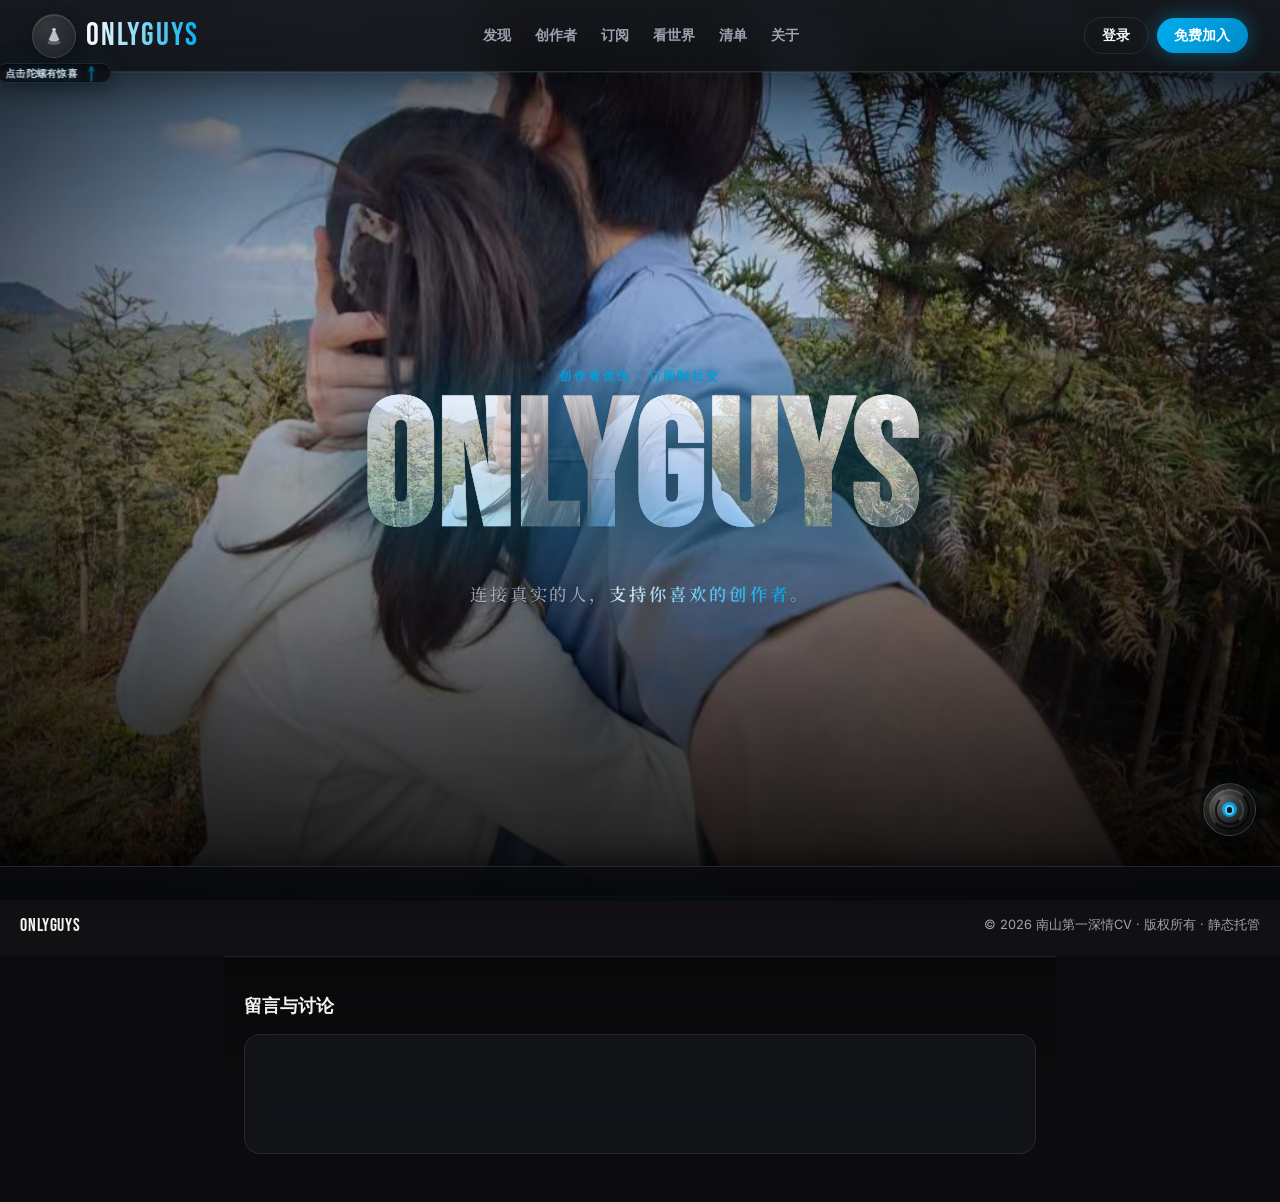
<file: index.html>
<!DOCTYPE html>
<html lang="zh-CN">
  <head>
    <meta charset="UTF-8" />
    <meta name="viewport" content="width=device-width, initial-scale=1, viewport-fit=cover" />
    <meta name="description" content="OnlyGuys / OnlyGirls — 社交与创作者社区风格展示页（静态演示）" />
    <title>OnlyGuys</title>
    <link rel="preconnect" href="https://fonts.googleapis.com" />
    <link rel="preconnect" href="https://fonts.gstatic.com" crossorigin />
    <link
      href="https://fonts.googleapis.com/css2?family=Bebas+Neue&family=Inter:wght@400;600;700&family=Noto+Serif+SC:wght@400;500;600;700&family=ZCOOL+XiaoWei&display=swap"
      rel="stylesheet"
    />
    <link rel="stylesheet" href="css/styles.css?v=20260331-music1" />
  </head>
  <body class="theme-guys">
    <div class="bg-layer" id="bgLayer" aria-hidden="true"></div>
    <div class="gallery-carousel" id="galleryCarousel" hidden aria-hidden="true">
      <img id="galleryCarouselImg" class="gallery-carousel__img" alt="" decoding="async" />
      <video
        id="galleryCarouselVideo"
        class="gallery-carousel__video"
        muted
        playsinline
        preload="none"
        aria-hidden="true"
      ></video>
    </div>
    <div class="bg-scrim" aria-hidden="true"></div>
    <div class="bg-vignette" aria-hidden="true"></div>

    <div class="shell">
      <header class="top-bar">
        <div class="top-bar-left">
          <div class="spin-switch-wrap">
            <div class="spin-hint">
              <span class="spin-hint__label">点击陀螺有惊喜</span>
              <span class="spin-hint__arrow-wrap" aria-hidden="true">
                <svg class="spin-hint__arrow" viewBox="0 0 52 28" xmlns="http://www.w3.org/2000/svg">
                  <path
                    class="spin-hint__path spin-hint__path--shaft"
                    d="M4 14h30"
                    fill="none"
                    stroke="currentColor"
                    stroke-width="2.4"
                    stroke-linecap="round"
                  />
                  <path
                    class="spin-hint__path spin-hint__path--head"
                    d="M30 8l12 6-12 6"
                    fill="none"
                    stroke="currentColor"
                    stroke-width="2.4"
                    stroke-linecap="round"
                    stroke-linejoin="round"
                  />
                </svg>
              </span>
            </div>
            <button
              type="button"
              class="spin-switch"
              id="modeSpin"
              aria-label="切换到 OnlyGirls 主题"
              aria-pressed="false"
              title="切换 OnlyGuys / OnlyGirls"
            >
              <span class="spin-switch__glow" aria-hidden="true"></span>
              <span class="spin-switch__hearts" id="spinHearts" aria-hidden="true"></span>
              <span class="spin-switch__disc" aria-hidden="true">
                <svg class="spin-top-svg" viewBox="0 0 40 40" xmlns="http://www.w3.org/2000/svg" aria-hidden="true">
                  <ellipse cx="20" cy="30" rx="10" ry="4" class="spin-top-svg__shadow" />
                  <path
                    class="spin-top-svg__body"
                    d="M20 8 L28 26 Q20 30 12 26 Z"
                    stroke="currentColor"
                    stroke-width="0.75"
                    stroke-opacity="0.4"
                    stroke-linejoin="round"
                  />
                  <ellipse cx="20" cy="10" rx="3" ry="2" class="spin-top-svg__tip" />
                </svg>
              </span>
            </button>
          </div>
          <a class="brand-mark" id="brandMark" href="#">OnlyGuys</a>
        </div>
        <nav class="top-nav" aria-label="主导航">
          <a href="#" class="nav-modal-trigger" data-open-modal="discover">发现</a>
          <a href="#" class="nav-modal-trigger" data-open-modal="creators">创作者</a>
          <a href="#">订阅</a>
          <a href="#" class="nav-modal-trigger" data-open-modal="support">看世界</a>
          <a href="#" class="nav-modal-trigger" data-open-modal="todo">清单</a>
          <a href="#" class="nav-modal-trigger" data-open-modal="about">关于</a>
        </nav>
        <div class="top-actions">
          <button type="button" class="btn btn-ghost">登录</button>
          <button type="button" class="btn btn-primary">免费加入</button>
        </div>
        <button type="button" class="nav-toggle" id="navToggle" aria-label="打开菜单">
          <span></span><span></span><span></span>
        </button>
      </header>

      <div class="mobile-drawer" id="mobileDrawer" hidden>
        <nav class="drawer-nav">
          <a href="#" class="nav-modal-trigger" data-open-modal="discover">发现</a>
          <a href="#" class="nav-modal-trigger" data-open-modal="creators">创作者</a>
          <a href="#">订阅</a>
          <a href="#" class="nav-modal-trigger" data-open-modal="support">看世界</a>
          <a href="#" class="nav-modal-trigger" data-open-modal="todo">清单</a>
          <a href="#" class="nav-modal-trigger" data-open-modal="about">关于</a>
          <button type="button" class="btn btn-ghost btn-block">登录</button>
          <button type="button" class="btn btn-primary btn-block">免费加入</button>
        </nav>
      </div>

      <main class="page-main">
        <div class="hero">
          <p class="hero-eyebrow">创作者优先 · 订阅制社交</p>
          <h1 class="hero-title" id="heroTitle"><span class="hero-title__text">OnlyGuys</span></h1>
          <p class="hero-sub">
            <span class="hero-sub__inner">连接真实的人，<span class="hero-sub__accent">支持你喜欢的创作者</span>。</span>
          </p>
        </div>
      </main>

      <footer class="site-footer">
        <div class="footer-strip of-strip" aria-hidden="true"></div>
        <div class="footer-inner">
          <span class="footer-brand" id="footerBrand">OnlyGuys</span>
          <span class="footer-meta">© 2026 南山第一深情CV · 版权所有 · 静态托管</span>
        </div>
      </footer>

      <section class="comments-section" id="comments" aria-label="访客评论">
        <h2 class="comments-heading">留言与讨论</h2>
        <div class="comments-panel">
          <div id="giscus-mount" class="giscus-mount"></div>
        </div>
      </section>
    </div>

    <!-- 弹出卡片：发现 -->
    <div
      class="site-modal"
      id="modalDiscover"
      role="dialog"
      aria-modal="true"
      aria-labelledby="discover-modal-title"
      aria-hidden="true"
      hidden
    >
      <button type="button" class="site-modal__backdrop" tabindex="-1" aria-label="关闭" data-close-modal></button>
      <div class="site-modal__sheet">
        <div class="site-modal__panel site-modal__panel--discover">
          <button type="button" class="site-modal__close" data-close-modal aria-label="关闭">
            <span aria-hidden="true">&times;</span>
          </button>
          <p class="site-modal__eyebrow" id="discover-modal-title">发现</p>
          <p class="discover-modal__lead" id="discoverModalLead">发现当下的激情和Guy</p>
        </div>
      </div>
    </div>

    <!-- 弹出卡片：看世界（收款码等资源见 assets/support/） -->
    <div
      class="site-modal"
      id="modalSupport"
      role="dialog"
      aria-modal="true"
      aria-labelledby="support-modal-title"
      aria-hidden="true"
      hidden
    >
      <button type="button" class="site-modal__backdrop" tabindex="-1" aria-label="关闭" data-close-modal></button>
      <div class="site-modal__sheet">
        <div class="site-modal__panel site-modal__panel--support">
          <button type="button" class="site-modal__close" data-close-modal aria-label="关闭">
            <span aria-hidden="true">&times;</span>
          </button>
          <p class="site-modal__eyebrow" id="support-modal-title">看世界</p>
          <p class="support-slogan" aria-label="标语">
            <span class="support-slogan__line support-slogan__line--1">世界有你才很大，</span>
            <span class="support-slogan__line support-slogan__line--2">我想我们得去码头整点薯条！</span>
          </p>
          <section class="support-travel" aria-labelledby="travelMapHeading">
            <h3 class="support-travel__heading" id="travelMapHeading">看世界打卡</h3>
            <div class="travel-map" id="travelMapRoot">
              <div class="travel-map__viewport">
                <div
                  class="travel-map__layer travel-map__layer--china"
                  id="travelMapChinaHost"
                  role="img"
                  aria-label="中国地图与已点亮城市"
                ></div>
                <div
                  class="travel-map__layer travel-map__layer--world"
                  id="travelMapWorldHost"
                  hidden
                  role="img"
                  aria-label="球形地球与已点亮城市，可旋转与缩放视距"
                ></div>
              </div>
              <p class="travel-map__hint" id="travelMapHint">滚轮缩放 · 拖拽平移 · 双击重置视图</p>
              <p class="travel-map__legend" id="travelMapLegend"></p>
              <div class="travel-map__toggle travel-map__toggle--lux" role="tablist" aria-label="地图范围">
                <button
                  type="button"
                  class="travel-map__tab travel-map__tab--lux is-active"
                  role="tab"
                  aria-selected="true"
                  data-map="china"
                >
                  <span class="travel-map__tab-title">中国</span>
                  <span class="travel-map__tab-sub" aria-hidden="true">China</span>
                </button>
                <button
                  type="button"
                  class="travel-map__tab travel-map__tab--lux"
                  role="tab"
                  aria-selected="false"
                  data-map="world"
                >
                  <span class="travel-map__tab-title">世界</span>
                  <span class="travel-map__tab-sub" aria-hidden="true">Earth</span>
                </button>
              </div>
            </div>
          </section>
          <p class="support-modal__lead">若你愿意支持我们继续记录与出发，可用微信扫码。</p>
          <div class="support-modal__qr-wrap">
            <img
              class="support-modal__qr"
              src="assets/support/wechat-pay.jpg"
              width="280"
              height="280"
              alt="微信收款码，扫码赞助"
              decoding="async"
              loading="lazy"
            />
          </div>
          <p class="support-modal__note">感谢你的每一份支持。</p>
        </div>
      </div>
    </div>

    <!-- 弹出卡片：创作者 -->
    <div
      class="site-modal"
      id="modalCreators"
      role="dialog"
      aria-modal="true"
      aria-labelledby="creators-modal-title"
      aria-hidden="true"
      hidden
    >
      <button type="button" class="site-modal__backdrop" tabindex="-1" aria-label="关闭" data-close-modal></button>
      <div class="site-modal__sheet">
        <div class="site-modal__panel site-modal__panel--creators">
          <button type="button" class="site-modal__close" data-close-modal aria-label="关闭">
            <span aria-hidden="true">&times;</span>
          </button>
          <p class="site-modal__eyebrow" id="creators-modal-title">创作者</p>
          <div class="creators-hero-text creators-hero-text--under-title">
            <p class="creators-tagline">
              <span class="creators-tagline__cv">CV</span><span class="creators-tagline__glue"> 和 </span><span class="creators-tagline__qing">Qing</span><span class="creators-tagline__glue"> 正在经历的</span><span class="creators-tagline__tail">21 世纪开放世界</span>
            </p>
          </div>
          <div class="creators-layout">
            <article class="creators-card creators-card--cv">
              <div class="creators-card__ring-wrap">
                <div class="creators-card__hearts creators-card__hearts--blue" aria-hidden="true">
                  <span style="--rot: 0deg; --d: 0s"></span>
                  <span style="--rot: 60deg; --d: 0.2s"></span>
                  <span style="--rot: 120deg; --d: 0.4s"></span>
                  <span style="--rot: 180deg; --d: 0.6s"></span>
                  <span style="--rot: 240deg; --d: 0.8s"></span>
                  <span style="--rot: 300deg; --d: 1s"></span>
                </div>
                <div class="creators-card__ring">
                  <img
                    class="creators-card__avatar"
                    src="creators/cvcv.jpg"
                    width="112"
                    height="112"
                    alt=""
                    decoding="async"
                  />
                </div>
              </div>
              <span class="creators-card__name creators-card__name--cv">CV</span>
              <span class="creators-card__id">创作者编号 000</span>
            </article>
            <div class="creators-mid">
              <div class="creators-bridge" aria-hidden="true">
                <span class="creators-bridge__disk"></span>
                <span class="creators-bridge__wave creators-bridge__wave--blue"></span>
                <span class="creators-bridge__wave creators-bridge__wave--blue creators-bridge__wave--blue-trail"></span>
                <span class="creators-bridge__wave creators-bridge__wave--red"></span>
                <span class="creators-bridge__wave creators-bridge__wave--red creators-bridge__wave--red-trail"></span>
              </div>
            </div>
            <article class="creators-card creators-card--qing">
              <div class="creators-card__ring-wrap">
                <div class="creators-card__hearts creators-card__hearts--pink" aria-hidden="true">
                  <span style="--rot: 0deg; --d: 0.15s"></span>
                  <span style="--rot: 60deg; --d: 0.35s"></span>
                  <span style="--rot: 120deg; --d: 0.55s"></span>
                  <span style="--rot: 180deg; --d: 0.75s"></span>
                  <span style="--rot: 240deg; --d: 0.95s"></span>
                  <span style="--rot: 300deg; --d: 1.15s"></span>
                </div>
                <div class="creators-card__ring">
                  <img
                    class="creators-card__avatar"
                    src="creators/QingQing.jpg"
                    width="112"
                    height="112"
                    alt=""
                    decoding="async"
                  />
                </div>
              </div>
              <span class="creators-card__name creators-card__name--qing">Qing</span>
              <span class="creators-card__id">创作者编号 001</span>
            </article>
          </div>
        </div>
      </div>
    </div>

    <!-- 弹出卡片：年度清单（同页打开，无整页跳转） -->
    <div
      class="site-modal"
      id="modalTodo"
      role="dialog"
      aria-modal="true"
      aria-labelledby="todo-modal-title"
      aria-hidden="true"
      hidden
    >
      <button type="button" class="site-modal__backdrop" tabindex="-1" aria-label="关闭" data-close-modal></button>
      <div class="site-modal__sheet">
        <div class="site-modal__panel site-modal__panel--todo">
          <button type="button" class="site-modal__close" data-close-modal aria-label="关闭">
            <span aria-hidden="true">&times;</span>
          </button>
          <p class="site-modal__eyebrow" id="todo-modal-title">年度清单</p>
          <div class="todo-page__main todo-page__main--modal">
            <header class="todo-page__intro">
              <p class="todo-page__tagline">
                正文以仓库 <code class="todo-page__code">data/year-todos.json</code> 为准 · 勾选进度仅保存在本机
              </p>
              <div class="todo-page__source-bar">
                <p class="todo-page__source-status" id="yearTodoSourceStatus" role="status"></p>
                <button type="button" class="btn btn-ghost btn--todo-sync" id="yearTodoRefetch">从仓库同步</button>
              </div>
            </header>

            <details class="todo-page__help">
              <summary>如何使用（编辑文件 → 推送 → 网页对照）</summary>
              <div class="todo-page__help-body">
                <ol>
                  <li>在本地用编辑器打开 <strong>data/year-todos.json</strong>，按年份填写 <code>lists</code>；每条保留稳定 <code>id</code> 字符串，便于本机记住是否勾选。</li>
                  <li>保存后执行 <code>git add data/year-todos.json</code> → <code>git commit</code> → <code>git push</code>。</li>
                  <li>在首页点 <strong>清单</strong> 打开此弹层，点 <strong>从仓库同步</strong>（或下次打开页面前已自动拉取）即可看到最新正文。</li>
                  <li>网页上的增删改、勾选会写入浏览器缓存；与仓库冲突时，以你 <strong>push 的文件</strong> 为准，同步后会合并同 <code>id</code> 的勾选状态。</li>
                  <li>详细说明与云端方案见仓库内 <a href="docs/todo-year-list.md" class="todo-page__inline-link">docs/todo-year-list.md</a>。</li>
                </ol>
              </div>
            </details>

            <div class="todo-notebook" aria-label="年度清单">
              <div class="todo-notebook__accent" aria-hidden="true"></div>
              <div class="todo-notebook__inner">
                <div class="todo-notebook__toolbar">
                  <label class="todo-notebook__field">
                    <span class="todo-notebook__label">年份</span>
                    <select id="yearTodoYearSelect" class="todo-notebook__select" aria-label="选择年份"></select>
                  </label>
                  <div class="todo-notebook__year-add">
                    <input
                      id="yearTodoNewYear"
                      class="todo-notebook__input todo-notebook__input--year"
                      type="number"
                      min="1970"
                      max="2100"
                      step="1"
                      placeholder="年"
                      aria-label="要添加的年份"
                    />
                    <button type="button" id="yearTodoAddYear" class="btn btn-ghost btn--notebook">新增年度</button>
                  </div>
                  <button type="button" id="yearTodoDelYear" class="btn btn-ghost btn--notebook btn--danger-soft">
                    删除本年
                  </button>
                </div>

                <p class="todo-notebook__stats" id="yearTodoStats"></p>
                <p class="todo-notebook__empty" id="yearTodoEmpty" hidden>
                  暂无条目。可在上方新增年度，或编辑仓库 JSON 后点「从仓库同步」。
                </p>

                <ul class="todo-notebook__list" id="yearTodoList"></ul>

                <div class="todo-notebook__actions">
                  <button type="button" id="yearTodoAddItem" class="btn btn-primary btn--notebook-add">添加一行</button>
                </div>

                <div class="todo-notebook__sync">
                  <p class="todo-notebook__sync-title">本地备份</p>
                  <p class="todo-notebook__sync-hint">
                    换设备或清缓存前可导出；若要更新仓库，请把 JSON 覆盖
                    <code class="todo-page__code">data/year-todos.json</code> 再 push。
                  </p>
                  <div class="todo-notebook__sync-btns">
                    <button type="button" id="yearTodoExport" class="btn btn-ghost btn--notebook">导出 JSON</button>
                    <button type="button" id="yearTodoCopyJson" class="btn btn-ghost btn--notebook">复制 JSON</button>
                    <label class="btn btn-ghost btn--notebook todo-notebook__import-label">
                      导入 JSON
                      <input
                        id="yearTodoImport"
                        type="file"
                        accept="application/json,.json"
                        class="todo-notebook__import-input"
                      />
                    </label>
                  </div>
                </div>
              </div>
            </div>
          </div>
        </div>
      </div>
    </div>

    <!-- 浮动音乐唱片（全局，可拖拽） -->
    <div class="music-fab" id="musicFab" aria-label="音乐播放" role="group">
      <button
        type="button"
        class="music-fab__disc"
        aria-label="播放 / 暂停音乐歌单"
        title="点击展开当前歌单播放器，可拖拽圆盘移动位置"
      >
        <span class="music-fab__disc-inner" aria-hidden="true">
          <span class="music-fab__disc-ring music-fab__disc-ring--outer"></span>
          <span class="music-fab__disc-ring music-fab__disc-ring--mid"></span>
          <span class="music-fab__disc-label">
            <span class="music-fab__disc-dot"></span>
          </span>
        </span>
      </button>
      <div class="music-fab__panel">
        <header class="music-fab__header">
          <span class="music-fab__title">今日歌单</span>
          <button type="button" class="music-fab__close" aria-label="收起播放器">×</button>
        </header>
        <div class="music-fab__body">
          <iframe
            id="musicFabFrame"
            class="music-fab__frame"
            title="外部音乐播放（网易云 / QQ）"
            frameborder="0"
            allow="autoplay; encrypted-media"
          ></iframe>
          <p class="music-fab__hint">
            实际播放由网易云 / QQ 音乐的网页播放器控制；浏览器可能要求你先点一次播放。
          </p>
        </div>
      </div>
    </div>

    <!-- 弹出卡片：关于 -->
    <div
      class="site-modal"
      id="modalAbout"
      role="dialog"
      aria-modal="true"
      aria-labelledby="about-heading"
      aria-hidden="true"
      hidden
      data-since-fallback="2022-07-16T00:00:00+08:00"
      data-since-near-fallback="2026-10-03T00:00:00+08:00"
    >
      <button type="button" class="site-modal__backdrop" tabindex="-1" aria-label="关闭" data-close-modal></button>
      <div class="site-modal__sheet">
        <div class="site-modal__panel site-modal__panel--about">
          <button type="button" class="site-modal__close" data-close-modal aria-label="关闭">
            <span aria-hidden="true">&times;</span>
          </button>
          <div class="about-inner about-inner--modal">
            <h2 class="about-heading" id="about-heading">关于</h2>
            <div id="about-body" class="about-body"></div>
            <div class="about-timer-block">
              <p class="about-timer" id="aboutTimer" aria-label="相识计时"></p>
              <p class="about-timer" id="aboutTimerNear" aria-label="想靠近你计时"></p>
            </div>
          </div>
        </div>
      </div>
    </div>

    <script src="js/gallery-carousel.js?v=20260331-music1" defer></script>
    <script src="js/year-todos.js?v=20260331-music1" defer></script>
    <script src="js/app.js?v=20260331-music1" defer></script>
    <script src="js/travel-map.js?v=20260331-music1" defer></script>
    <script src="js/music-player.js?v=20260331-music1" defer></script>
    <div class="music-lyric-bar" id="musicLyricBar" aria-live="polite" aria-label="滚动歌词">
      <div class="music-lyric-bar__track">
        <p class="music-lyric-bar__line" id="musicLyricLine">Music mood initializing...</p>
      </div>
    </div>
    <!-- 与 content/about.md 保持一致；file:// 双击打开或 fetch 失败时使用 -->
    <script type="text/plain" id="about-md-fallback">
---
since: 2022-07-16T00:00:00+08:00
timer_lead: 这是 cv 和 Qing 相识的第
since_near: 2026-10-03T00:00:00+08:00
timer_lead_near: 想靠近你的第
timer_lead_near_wait: 这是想靠近你的第
---

本站由 **cv** 创作，记录和Qing的一切。

把想对 Qing 说的话、日常碎片都写在这里

你是我最想留住的巧合，也是我想认真写很久的那一章。

不管日历翻到第几页，想对你说的话里永远有一句：**再让我靠近你一点点。**
    </script>
    <script src="js/about-loader.js?v=20260331-music1" defer></script>
    <!-- 必须在 giscus-loader 之前执行，以写入 window.ONLYGUYS_GISCUS -->
    <script src="giscus-config.js?v=20260331-music1" defer></script>
    <script src="js/giscus-loader.js?v=20260331-music1" defer></script>
  </body>
</html>
</file>
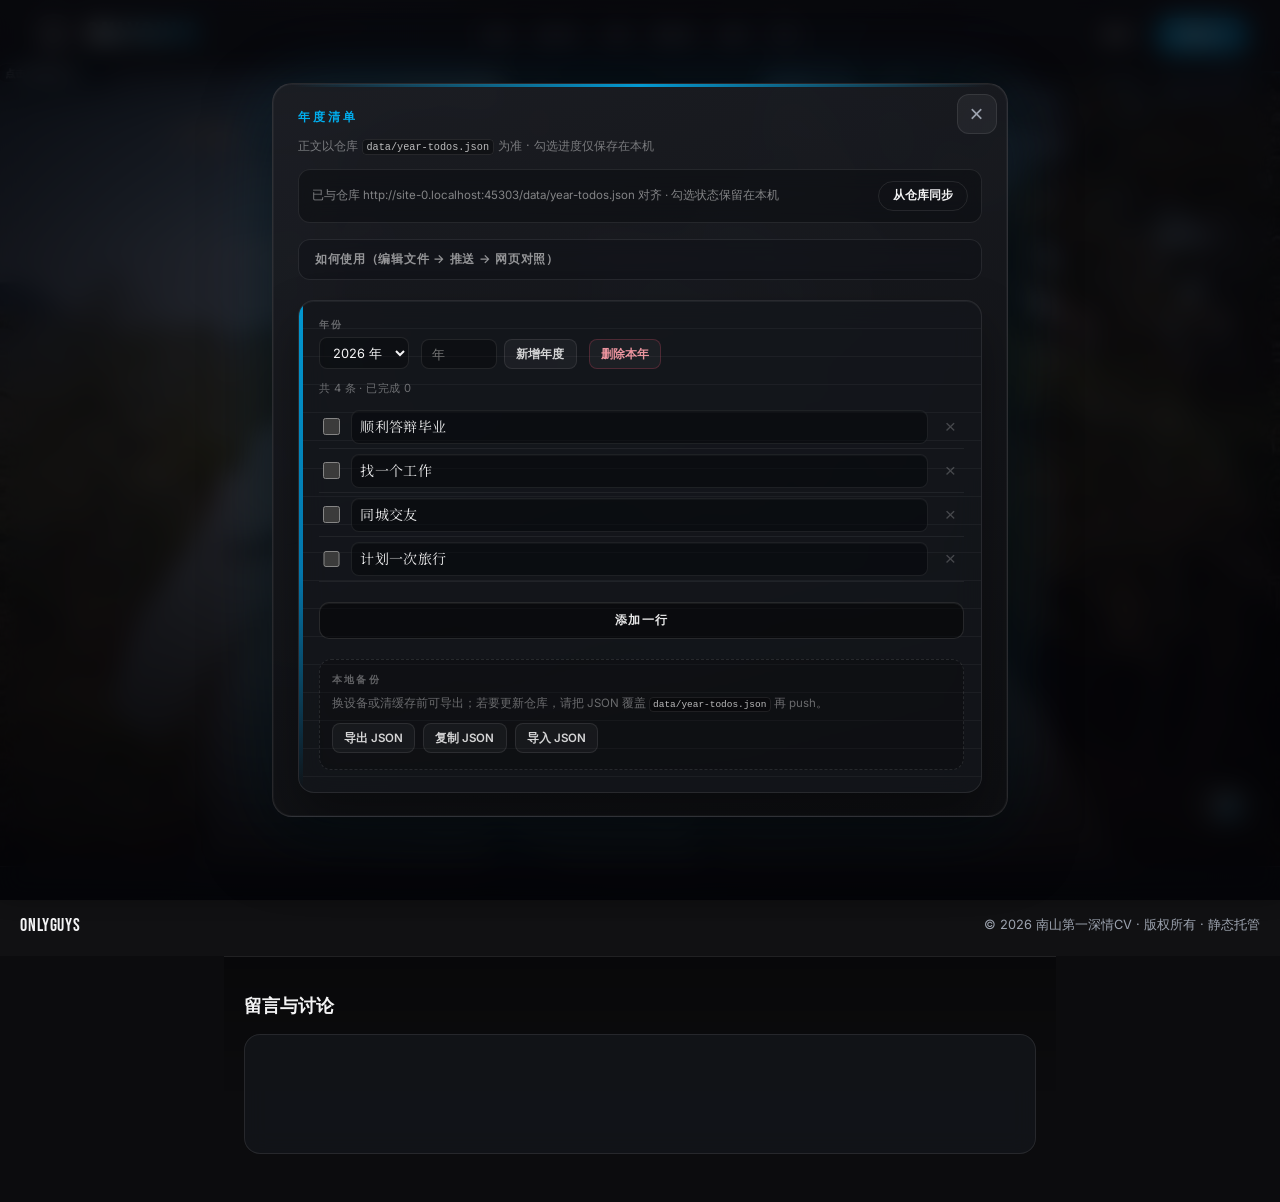
<file: todo.html>
<!DOCTYPE html>
<html lang="zh-CN">
  <head>
    <meta charset="UTF-8" />
    <meta name="viewport" content="width=device-width, initial-scale=1" />
    <meta http-equiv="refresh" content="0; url=index.html#todo" />
    <title>重定向 · 年度清单</title>
    <script>
      (function () {
        try {
          location.replace(new URL("index.html#todo", location.href).href);
        } catch (e) {
          location.replace("index.html#todo");
        }
      })();
    </script>
  </head>
  <body>
    <p style="font-family: system-ui, sans-serif; padding: 1.5rem">
      <a href="index.html#todo">年度清单已并入首页弹层，点此跳转…</a>
    </p>
  </body>
</html>
</file>
<file: css/styles.css>
/* OnlyGuys — 偏 OnlyFans：深底 + 主题色；背景图与标题字融合 */
:root {
  --bg-deep: #0c0c0e;
  --bg-panel: rgba(20, 22, 28, 0.78);
  --text: #f4f4f5;
  --text-muted: #9ca3af;
  --accent: #00aff0;
  --accent-deep: #0088c6;
  --accent-glow: rgba(0, 175, 240, 0.4);
  --accent-soft: rgba(0, 175, 240, 0.12);
  --border: rgba(255, 255, 255, 0.09);
  --hero-opacity: 0.38;
  --hero-photo: url("../onlyGuysPic/cv.jpg");
  /* 标题字纹理：默认同底图；轮播时由 JS 改为当前幻灯片 */
  --hero-title-photo: var(--hero-photo);
  --title-shade-top: rgba(255, 255, 255, 0.9);
  --title-shade-mid: rgba(226, 232, 240, 0.45);
  --title-shade-bot: rgba(0, 175, 240, 0.35);
  --safe-top: env(safe-area-inset-top, 0px);
  --safe-bottom: env(safe-area-inset-bottom, 0px);
}

body.theme-girls {
  --accent: #ff4d6d;
  --accent-deep: #e11d48;
  --accent-glow: rgba(255, 77, 109, 0.45);
  --accent-soft: rgba(255, 77, 109, 0.14);
  --hero-photo: url("../onlyGirlsPic/Qing.jpg");
  --hero-title-photo: var(--hero-photo);
  --title-shade-top: rgba(255, 250, 252, 0.92);
  --title-shade-mid: rgba(255, 182, 193, 0.42);
  --title-shade-bot: rgba(225, 29, 72, 0.4);
}

*,
*::before,
*::after {
  box-sizing: border-box;
}

html {
  scroll-behavior: smooth;
}

body {
  margin: 0;
  min-height: 100dvh;
  font-family: "Inter", system-ui, -apple-system, sans-serif;
  background: var(--bg-deep);
  color: var(--text);
  -webkit-font-smoothing: antialiased;
}

.bg-layer {
  position: fixed;
  inset: 0;
  z-index: 0;
  background-color: var(--bg-deep);
  background-image: var(--hero-photo);
  background-size: cover;
  background-position: center;
  background-repeat: no-repeat;
  opacity: var(--hero-opacity);
  pointer-events: none;
  transition: opacity 0.35s ease, filter 0.6s ease;
  filter: saturate(1.05) contrast(1.02);
}

body.theme-girls .bg-layer {
  filter: saturate(1.08) contrast(1.03);
}

/* 主题图库轮播（叠在 onlyGuysPic/cv.jpg、onlyGirlsPic/Qing.jpg 等底图之上） */
.gallery-carousel {
  position: fixed;
  inset: 0;
  z-index: 0;
  pointer-events: none;
  overflow: hidden;
}

.gallery-carousel__img,
.gallery-carousel__video {
  position: absolute;
  inset: 0;
  width: 100%;
  height: 100%;
  object-fit: cover;
  object-position: center;
  opacity: 0;
  transition: opacity 0.95s ease;
  will-change: opacity;
}

.gallery-carousel__img.is-visible,
.gallery-carousel__video.is-visible {
  opacity: 0.92;
}

body.has-gallery-slides .bg-layer {
  opacity: calc(var(--hero-opacity) * 0.38);
}

@media (prefers-reduced-motion: reduce) {
  .gallery-carousel__img,
  .gallery-carousel__video {
    transition-duration: 0.01ms;
  }
}

/* 叠色：压暗边缘、中间透气，让照片与 UI 融合 */
.bg-scrim {
  position: fixed;
  inset: 0;
  z-index: 1;
  pointer-events: none;
  background:
    linear-gradient(180deg, rgba(8, 9, 12, 0.55) 0%, transparent 28%, transparent 55%, rgba(8, 9, 12, 0.88) 100%),
    linear-gradient(90deg, rgba(8, 9, 12, 0.35) 0%, transparent 18%, transparent 82%, rgba(8, 9, 12, 0.35) 100%);
  mix-blend-mode: multiply;
  opacity: 0.85;
}

body.theme-girls .bg-scrim {
  opacity: 0.82;
  background:
    linear-gradient(180deg, rgba(18, 6, 10, 0.5) 0%, transparent 26%, transparent 52%, rgba(18, 6, 10, 0.9) 100%),
    linear-gradient(90deg, rgba(14, 6, 10, 0.32) 0%, transparent 16%, transparent 84%, rgba(14, 6, 10, 0.32) 100%);
}

.bg-vignette {
  position: fixed;
  inset: 0;
  z-index: 2;
  pointer-events: none;
  background: radial-gradient(ellipse 85% 75% at 50% 38%, transparent 0%, rgba(0, 0, 0, 0.5) 72%, rgba(0, 0, 0, 0.72) 100%);
}

body.modal-open {
  overflow: hidden;
}

.shell {
  position: relative;
  z-index: 3;
  min-height: 100dvh;
  display: flex;
  flex-direction: column;
  padding-top: var(--safe-top);
  padding-bottom: var(--safe-bottom);
}

.page-main {
  flex: 1;
  display: flex;
  flex-direction: column;
  width: 100%;
}

/* —— 顶栏：OnlyFans 式 + 左上角陀螺开关 —— */
.top-bar {
  position: relative;
  z-index: 40;
  display: grid;
  grid-template-columns: 1fr auto;
  align-items: center;
  gap: 0.75rem 1rem;
  padding: 0.75rem 1.25rem;
  background: linear-gradient(180deg, rgba(22, 24, 29, 0.92) 0%, rgba(15, 17, 20, 0.88) 100%);
  backdrop-filter: blur(14px);
  -webkit-backdrop-filter: blur(14px);
  border-bottom: 1px solid var(--border);
  box-shadow: 0 1px 0 var(--accent-soft), 0 12px 40px rgba(0, 0, 0, 0.4);
  overflow: visible;
}

.top-bar-left {
  display: flex;
  align-items: center;
  gap: 0.65rem;
  min-width: 0;
  overflow: visible;
}

/* 陀螺：仅按钮参与顶栏宽度；提示「浮动」在按钮正下方，不占导航横向空间 */
.spin-switch-wrap {
  position: relative;
  width: 44px;
  height: 44px;
  flex-shrink: 0;
}

.spin-hint {
  position: absolute;
  top: calc(100% + 5px);
  left: 50%;
  transform: translateX(-50%);
  z-index: 1;
  display: flex;
  flex-direction: row;
  align-items: center;
  justify-content: center;
  gap: 0.28rem;
  padding: 3px 9px 3px 8px;
  max-width: none;
  width: max-content;
  color: var(--accent);
  pointer-events: none;
  white-space: nowrap;
  border-radius: 999px;
  background: rgba(10, 11, 14, 0.72);
  border: 1px solid rgba(255, 255, 255, 0.1);
  box-shadow:
    0 4px 20px rgba(0, 0, 0, 0.45),
    0 0 0 1px rgba(0, 0, 0, 0.2) inset,
    0 0 24px var(--accent-soft);
  backdrop-filter: blur(10px);
  -webkit-backdrop-filter: blur(10px);
}

.spin-hint__label {
  font-family: "Inter", system-ui, sans-serif;
  font-size: 0.5625rem;
  font-weight: 600;
  letter-spacing: 0.02em;
  line-height: 1.2;
  text-align: center;
  white-space: nowrap;
  word-break: keep-all;
  color: rgba(235, 238, 245, 0.9);
  text-shadow: 0 0 10px var(--accent-glow), 0 1px 2px rgba(0, 0, 0, 0.65);
  animation: spin-hint-label-pulse 2.2s ease-in-out infinite;
}

.spin-hint__arrow-wrap {
  display: flex;
  align-items: center;
  justify-content: center;
  flex-shrink: 0;
  filter: drop-shadow(0 0 6px var(--accent-glow));
  transform: rotate(-90deg);
  transform-origin: center;
  animation: spin-hint-arrow-nudge-up 1.25s cubic-bezier(0.45, 0, 0.55, 1) infinite;
}

.spin-hint__arrow {
  width: 18px;
  height: 10px;
  display: block;
  overflow: visible;
}

.spin-hint__path {
  animation: spin-hint-stroke-glow 1.25s ease-in-out infinite;
}

.spin-hint__path--head {
  animation-delay: 0.08s;
}

@keyframes spin-hint-label-pulse {
  0%,
  100% {
    opacity: 0.78;
  }
  50% {
    opacity: 1;
  }
}

@keyframes spin-hint-arrow-nudge-up {
  0%,
  100% {
    transform: rotate(-90deg) translateY(0);
  }
  35% {
    transform: rotate(-90deg) translateY(-2px);
  }
  55% {
    transform: rotate(-90deg) translateY(-4px);
  }
}

@keyframes spin-hint-stroke-glow {
  0%,
  100% {
    stroke-opacity: 0.45;
  }
  50% {
    stroke-opacity: 1;
  }
}

@media (min-width: 768px) {
  .spin-hint__label {
    font-size: 0.625rem;
    letter-spacing: 0.025em;
  }

  .spin-hint__arrow {
    width: 20px;
    height: 11px;
  }
}

/* —— 陀螺形主题开关 —— */
.spin-switch {
  position: relative;
  flex-shrink: 0;
  width: 44px;
  height: 44px;
  padding: 0;
  border: 1px solid rgba(255, 255, 255, 0.12);
  border-radius: 50%;
  background: radial-gradient(circle at 35% 30%, rgba(255, 255, 255, 0.14), rgba(30, 32, 38, 0.95));
  color: rgba(230, 235, 245, 0.95);
  cursor: pointer;
  box-shadow: inset 0 1px 0 rgba(255, 255, 255, 0.12), 0 4px 16px rgba(0, 0, 0, 0.35);
  transition: border-color 0.25s, box-shadow 0.25s, color 0.25s;
}

.spin-switch:hover {
  border-color: rgba(255, 255, 255, 0.22);
  color: #fff;
}

/* 覆盖 .spin-switch 的 position:relative，使顶栏宽度仅 44px */
.spin-switch-wrap > .spin-switch {
  position: absolute;
  top: 0;
  left: 0;
  z-index: 2;
  margin: 0;
}

.spin-switch__glow {
  position: absolute;
  inset: -4px;
  border-radius: 50%;
  opacity: 0;
  background: radial-gradient(circle, var(--accent-glow) 0%, transparent 70%);
  pointer-events: none;
  transition: opacity 0.3s;
}

.spin-switch__disc {
  display: flex;
  align-items: center;
  justify-content: center;
  width: 100%;
  height: 100%;
  animation: spin-slow 10s linear infinite;
}

.spin-switch__hearts {
  position: absolute;
  inset: 0;
  pointer-events: none;
  border-radius: 50%;
  overflow: visible;
}

.spin-top-svg {
  width: 26px;
  height: 26px;
  display: block;
}

.spin-top-svg__shadow {
  fill: currentColor;
  opacity: 0.28;
}

.spin-top-svg__body {
  fill: currentColor;
  fill-opacity: 0.82;
}

.spin-top-svg__tip {
  fill: currentColor;
  opacity: 0.95;
}

@keyframes spin-slow {
  from {
    transform: rotate(0deg);
  }
  to {
    transform: rotate(360deg);
  }
}

@keyframes spin-fast {
  from {
    transform: rotate(0deg);
  }
  to {
    transform: rotate(360deg);
  }
}

body.theme-girls .spin-switch {
  border-color: rgba(255, 77, 109, 0.55);
  color: #ffb3c6;
  box-shadow:
    inset 0 1px 0 rgba(255, 200, 210, 0.2),
    0 0 0 1px rgba(255, 77, 109, 0.25),
    0 4px 22px rgba(255, 77, 109, 0.35);
}

body.theme-girls .spin-switch__glow {
  opacity: 0.75;
}

body.theme-girls .spin-switch__disc {
  animation: spin-fast 2.2s linear infinite;
}

.spin-switch.is-pulse .spin-switch__disc {
  animation: spin-fast 1.4s linear infinite;
}

@keyframes heart-float {
  0% {
    opacity: 0.95;
    transform: translate(-50%, -50%) scale(0.5) rotate(0deg);
  }
  100% {
    opacity: 0;
    transform: translate(calc(-50% + var(--hx, 0px)), calc(-50% + var(--hy, -80px))) scale(1.1) rotate(25deg);
  }
}

.spin-switch__hearts .heart-particle {
  position: absolute;
  left: 50%;
  top: 50%;
  font-size: 12px;
  line-height: 1;
  color: #ff2d55;
  text-shadow: 0 0 10px rgba(255, 45, 85, 0.9);
  animation: heart-float 1.1s ease-out forwards;
  pointer-events: none;
}

.brand-mark {
  font-family: "Bebas Neue", Impact, sans-serif;
  font-size: clamp(1.5rem, 4vw, 2rem);
  letter-spacing: 0.06em;
  text-decoration: none;
  background: linear-gradient(90deg, #fff 0%, var(--accent) 100%);
  -webkit-background-clip: text;
  background-clip: text;
  color: transparent;
  justify-self: start;
  transition: filter 0.35s;
}

.top-nav {
  display: none;
  gap: 1.5rem;
  align-items: center;
}

.top-nav a {
  color: var(--text-muted);
  text-decoration: none;
  font-size: 0.9rem;
  font-weight: 600;
  transition: color 0.15s;
}

.top-nav a:hover {
  color: var(--text);
}

.top-actions {
  display: none;
  gap: 0.5rem;
  align-items: center;
}

.btn {
  font-family: inherit;
  font-size: 0.875rem;
  font-weight: 600;
  border: none;
  border-radius: 999px;
  padding: 0.5rem 1.1rem;
  cursor: pointer;
  transition: transform 0.12s, box-shadow 0.12s, background 0.12s;
}

.btn:active {
  transform: scale(0.98);
}

.btn-ghost {
  background: transparent;
  color: var(--text);
  border: 1px solid var(--border);
}

.btn-ghost:hover {
  border-color: rgba(255, 255, 255, 0.2);
}

.btn-primary {
  background: linear-gradient(135deg, var(--accent), var(--accent-deep));
  color: #fff;
  box-shadow: 0 0 20px var(--accent-glow);
}

.btn-primary:hover {
  box-shadow: 0 0 28px var(--accent-glow);
}

.btn-small {
  padding: 0.35rem 0.75rem;
  font-size: 0.8rem;
}

.btn-block {
  width: 100%;
}

.nav-toggle {
  grid-column: 2;
  justify-self: end;
  display: flex;
  flex-direction: column;
  gap: 5px;
  width: 44px;
  height: 44px;
  padding: 10px;
  border: 1px solid var(--border);
  border-radius: 10px;
  background: rgba(255, 255, 255, 0.04);
  cursor: pointer;
}

.nav-toggle span {
  display: block;
  height: 2px;
  background: var(--text);
  border-radius: 1px;
}

.mobile-drawer {
  background: #161618;
  border-bottom: 1px solid var(--border);
  padding: 1rem 1.25rem 1.25rem;
}

/* —— 浮动音乐唱片 —— */
.music-fab {
  position: fixed;
  right: 1.5rem;
  bottom: calc(1.6rem + 2.4rem);
  z-index: 60;
  display: flex;
  flex-direction: column;
  align-items: flex-end;
  gap: 0.6rem;
  pointer-events: auto;
}

.music-lyric-bar {
  position: fixed;
  left: 0;
  right: 0;
  bottom: 0;
  z-index: 55;
  height: 2.1rem;
  border-top: 1px solid rgba(255, 255, 255, 0.12);
  background: linear-gradient(180deg, rgba(9, 11, 15, 0.92), rgba(7, 8, 12, 0.96));
  box-shadow: 0 -6px 24px rgba(0, 0, 0, 0.45);
  overflow: hidden;
}

.music-lyric-bar__track {
  position: relative;
  width: 100%;
  height: 100%;
  overflow: hidden;
}

.music-lyric-bar__line {
  position: absolute;
  left: 100%;
  top: 50%;
  transform: translateY(-50%);
  margin: 0;
  white-space: nowrap;
  font-size: 0.78rem;
  letter-spacing: 0.06em;
  color: rgba(234, 240, 249, 0.86);
  text-shadow: 0 0 8px var(--accent-soft);
  animation: lyric-marquee var(--board-speed-sec, 42s) linear infinite, lyric-bounce 1.9s ease-in-out infinite;
  will-change: transform;
}

body.theme-girls .music-lyric-bar__line {
  color: rgba(255, 231, 236, 0.88);
}

@keyframes lyric-marquee {
  0% {
    transform: translate(0, -50%);
  }
  100% {
    transform: translate(-220vw, -50%);
  }
}

@keyframes lyric-bounce {
  0%,
  100% {
    filter: brightness(1);
  }
  50% {
    filter: brightness(1.16);
  }
}

.music-fab__disc {
  position: relative;
  width: 3.3rem;
  height: 3.3rem;
  border-radius: 999px;
  border: 1px solid rgba(255, 255, 255, 0.16);
  background: radial-gradient(circle at 30% 30%, rgba(255, 255, 255, 0.18), rgba(0, 0, 0, 0.9));
  box-shadow:
    0 0 0 1px rgba(0, 0, 0, 0.7),
    0 10px 24px rgba(0, 0, 0, 0.7),
    0 0 24px var(--accent-soft);
  padding: 0;
  cursor: grab;
  display: flex;
  align-items: center;
  justify-content: center;
  transition:
    transform 0.2s ease-out,
    box-shadow 0.2s ease-out,
    border-color 0.2s ease-out;
}

.music-fab__disc-inner {
  position: relative;
  width: 80%;
  height: 80%;
  border-radius: 999px;
  background: radial-gradient(circle at 30% 30%, rgba(255, 255, 255, 0.24), rgba(0, 0, 0, 1));
  overflow: hidden;
}

.music-fab__disc-ring {
  position: absolute;
  inset: 0;
  border-radius: 999px;
  border: 2px solid rgba(0, 0, 0, 0.7);
}

.music-fab__disc-ring--outer {
  border-top-color: rgba(255, 255, 255, 0.12);
  border-left-color: rgba(255, 255, 255, 0.06);
}

.music-fab__disc-ring--mid {
  inset: 0.35rem;
  border-top-color: rgba(255, 255, 255, 0.06);
  border-right-color: rgba(255, 255, 255, 0.14);
}

.music-fab__disc-label {
  position: absolute;
  inset: 0.8rem;
  border-radius: 999px;
  background: radial-gradient(circle at 30% 30%, var(--accent), var(--accent-deep));
  display: flex;
  align-items: center;
  justify-content: center;
  box-shadow: 0 0 14px var(--accent-soft);
}

.music-fab__disc-dot {
  width: 0.35rem;
  height: 0.35rem;
  border-radius: 999px;
  background: rgba(6, 8, 12, 0.9);
  box-shadow: 0 0 0 2px rgba(255, 255, 255, 0.4);
}

.music-fab__disc:active {
  cursor: grabbing;
  transform: scale(0.96);
}

.music-fab--open .music-fab__disc {
  box-shadow:
    0 0 0 1px rgba(0, 0, 0, 0.7),
    0 14px 32px rgba(0, 0, 0, 0.8),
    0 0 36px var(--accent-soft);
}

.music-fab__panel {
  position: relative;
  width: min(320px, 92vw);
  padding: 0.75rem 0.85rem 0.85rem;
  border-radius: 14px;
  border: 1px solid rgba(255, 255, 255, 0.14);
  background: radial-gradient(circle at 0% 0%, rgba(0, 175, 240, 0.24), transparent 52%),
    radial-gradient(circle at 100% 0%, rgba(255, 77, 109, 0.24), transparent 60%),
    rgba(10, 11, 16, 0.96);
  box-shadow:
    0 0 0 1px rgba(0, 0, 0, 0.85),
    0 18px 40px rgba(0, 0, 0, 0.7);
  display: none;
}

.music-fab--panel-left {
  align-items: flex-start;
}

.music-fab--panel-up .music-fab__panel {
  margin-bottom: 0.55rem;
}

.music-fab--open .music-fab__panel {
  display: block;
}

.music-fab__header {
  display: flex;
  align-items: center;
  justify-content: space-between;
  gap: 0.5rem;
  margin-bottom: 0.5rem;
}

.music-fab__title {
  font-size: 0.78rem;
  font-weight: 600;
  letter-spacing: 0.18em;
  text-transform: uppercase;
  color: rgba(255, 255, 255, 0.75);
}

.music-fab__close {
  border: none;
  background: rgba(0, 0, 0, 0.3);
  color: rgba(255, 255, 255, 0.7);
  width: 1.6rem;
  height: 1.6rem;
  border-radius: 999px;
  font-size: 1rem;
  cursor: pointer;
}

.music-fab__close:hover {
  background: rgba(255, 255, 255, 0.08);
}

.music-fab__body {
  border-radius: 10px;
  overflow: hidden;
  background: rgba(0, 0, 0, 0.65);
}

.music-fab__frame {
  display: block;
  width: 100%;
  border: none;
  min-height: 80px;
}

.music-fab__hint {
  margin: 0;
  padding: 0.4rem 0.55rem 0.5rem;
  font-size: 0.7rem;
  line-height: 1.5;
  color: rgba(255, 255, 255, 0.46);
}

.music-fab--dragging .music-fab__disc {
  cursor: grabbing;
}

@media (max-width: 540px) {
  .music-fab {
    right: 1rem;
    bottom: calc(1.1rem + 2.2rem);
  }
}

.drawer-nav {
  display: flex;
  flex-direction: column;
  gap: 0.75rem;
}

.drawer-nav a {
  color: var(--text);
  text-decoration: none;
  font-weight: 600;
  padding: 0.5rem 0;
  border-bottom: 1px solid var(--border);
}

/* —— Hero：超大标题 —— */
.hero {
  flex: 1;
  display: flex;
  flex-direction: column;
  justify-content: center;
  align-items: center;
  text-align: center;
  padding: 2rem 1.25rem 2rem;
  max-width: 56rem;
  margin: 0 auto;
  width: 100%;
  /* 首屏以主视觉为主，避免留言区与评论区同屏抢画面 */
  min-height: calc(100vh - 4.75rem);
  min-height: calc(100dvh - 4.75rem);
  min-height: calc(100svh - 4.75rem);
}

.hero-eyebrow {
  margin: 0 0 0.5rem;
  font-size: 0.75rem;
  font-weight: 700;
  letter-spacing: 0.2em;
  text-transform: uppercase;
  color: var(--accent);
  text-shadow: 0 0 20px var(--accent-glow);
}

.hero-title {
  margin: 0;
  font-family: "Bebas Neue", Impact, sans-serif;
  font-size: clamp(4.5rem, 22vw, 12rem);
  line-height: 0.92;
  letter-spacing: 0.02em;
  filter: drop-shadow(0 10px 36px rgba(0, 0, 0, 0.65)) drop-shadow(0 0 32px var(--accent-glow));
}

/* 标题字：照片 + 渐变罩叠，与全屏背景同一图源，形成一体感 */
.hero-title__text {
  display: inline-block;
  background-image:
    linear-gradient(
      185deg,
      var(--title-shade-top) 0%,
      var(--title-shade-mid) 42%,
      var(--title-shade-bot) 100%
    ),
    var(--hero-title-photo);
  background-size: cover;
  background-position: center center;
  background-repeat: no-repeat;
  -webkit-background-clip: text;
  background-clip: text;
  color: transparent;
  -webkit-text-stroke: 0.5px rgba(255, 255, 255, 0.12);
  padding: 0 0.02em;
}

.hero-sub {
  margin: 1.6rem 0 0;
  max-width: 34rem;
  padding: 0 0.5rem;
  line-height: 1.65;
}

.hero-sub__inner {
  font-family: "Noto Serif SC", "Source Han Serif SC", "Songti SC", Georgia, serif;
  font-size: clamp(0.92rem, 2.35vw, 1.08rem);
  font-weight: 500;
  letter-spacing: 0.16em;
  color: rgba(210, 216, 230, 0.72);
  text-shadow:
    0 1px 2px rgba(0, 0, 0, 0.5),
    0 0 1px rgba(255, 255, 255, 0.06);
}

.hero-sub__accent {
  font-weight: 600;
  letter-spacing: 0.18em;
  color: rgba(248, 250, 255, 0.94);
  background: linear-gradient(120deg, rgba(255, 255, 255, 0.96) 0%, var(--accent) 48%, rgba(255, 255, 255, 0.9) 100%);
  background-size: 200% auto;
  -webkit-background-clip: text;
  background-clip: text;
  color: transparent;
  text-shadow: none;
  animation: hero-sub-glow 10s ease-in-out infinite;
}

@keyframes hero-sub-glow {
  0%,
  100% {
    background-position: 0% 50%;
  }
  50% {
    background-position: 100% 50%;
  }
}

/* —— 全屏弹出卡片（发现 / 关于） —— */
.site-modal {
  position: fixed;
  inset: 0;
  z-index: 200;
}

.site-modal[hidden] {
  display: none !important;
}

.site-modal:not([hidden]) {
  display: block;
}

.site-modal__sheet {
  position: absolute;
  inset: 0;
  z-index: 1;
  display: flex;
  align-items: center;
  justify-content: center;
  padding: 1.25rem;
  padding-top: max(1.25rem, var(--safe-top));
  padding-bottom: max(1.25rem, var(--safe-bottom));
  pointer-events: none;
}

.site-modal__backdrop {
  position: absolute;
  inset: 0;
  z-index: 0;
  margin: 0;
  padding: 0;
  border: none;
  background: rgba(4, 5, 8, 0.72);
  backdrop-filter: blur(12px);
  -webkit-backdrop-filter: blur(12px);
  cursor: pointer;
  transition: background 0.3s ease;
}

.site-modal--visible .site-modal__backdrop {
  background: rgba(4, 5, 8, 0.78);
}

.site-modal__panel {
  position: relative;
  z-index: 1;
  width: 100%;
  max-width: 26rem;
  pointer-events: auto;
  max-height: min(85vh, 640px);
  overflow-y: auto;
  padding: 1.65rem 1.5rem 1.5rem;
  border-radius: 20px;
  border: 1px solid rgba(255, 255, 255, 0.1);
  background: linear-gradient(165deg, rgba(28, 30, 36, 0.94) 0%, rgba(14, 15, 18, 0.97) 100%);
  box-shadow:
    0 0 0 1px rgba(255, 255, 255, 0.04) inset,
    0 24px 64px rgba(0, 0, 0, 0.55),
    0 0 80px var(--accent-soft);
  opacity: 0;
  transform: scale(0.94) translateY(12px);
  transition:
    opacity 0.34s cubic-bezier(0.22, 1, 0.36, 1),
    transform 0.34s cubic-bezier(0.22, 1, 0.36, 1);
}

.site-modal--visible .site-modal__panel {
  opacity: 1;
  transform: scale(1) translateY(0);
}

.site-modal__panel--discover {
  text-align: center;
  padding-top: 2.25rem;
  max-width: 26rem;
}

.site-modal__panel--about {
  max-width: min(36rem, 100%);
}

.site-modal__panel--discover::before {
  content: "";
  display: block;
  position: absolute;
  top: 0;
  left: 1.25rem;
  right: 1.25rem;
  height: 3px;
  border-radius: 0 0 4px 4px;
  background: linear-gradient(90deg, transparent, var(--accent), transparent);
  opacity: 0.9;
}

.site-modal__panel--about::before {
  content: "";
  display: block;
  position: absolute;
  top: 0;
  left: 1.25rem;
  right: 1.25rem;
  height: 3px;
  border-radius: 0 0 4px 4px;
  background: linear-gradient(90deg, transparent, var(--accent), transparent);
  opacity: 0.85;
}

/* 弹出层：年度清单（与 todo 页同款样式，嵌在面板内） */
.site-modal__panel--todo {
  text-align: left;
  max-width: min(46rem, 98vw);
  width: calc(100% - 0.5rem);
  max-height: min(92vh, 900px);
  padding: 1.65rem 1.55rem 1.45rem;
  color-scheme: dark;
}

.site-modal__panel--todo::before {
  content: "";
  display: block;
  position: absolute;
  top: 0;
  left: 1.25rem;
  right: 1.25rem;
  height: 3px;
  border-radius: 0 0 4px 4px;
  background: linear-gradient(90deg, transparent, var(--accent), transparent);
  opacity: 0.85;
}

.site-modal__panel--todo .site-modal__eyebrow {
  margin-bottom: 0.65rem;
}

.site-modal__close {
  position: absolute;
  top: 0.65rem;
  right: 0.65rem;
  z-index: 3;
  width: 40px;
  height: 40px;
  display: flex;
  align-items: center;
  justify-content: center;
  border: 1px solid var(--border);
  border-radius: 12px;
  background: rgba(255, 255, 255, 0.05);
  color: var(--text-muted);
  font-size: 1.5rem;
  line-height: 1;
  cursor: pointer;
  transition: color 0.15s, border-color 0.15s, background 0.15s;
}

.site-modal__close:hover {
  color: var(--text);
  border-color: rgba(255, 255, 255, 0.18);
  background: rgba(255, 255, 255, 0.08);
}

.site-modal__eyebrow {
  margin: 0 0 0.75rem;
  font-size: 0.72rem;
  font-weight: 700;
  letter-spacing: 0.28em;
  text-transform: uppercase;
  color: var(--accent);
}

.discover-modal__lead {
  margin: 0;
  font-family: "Bebas Neue", Impact, sans-serif;
  font-size: clamp(1.65rem, 5.5vw, 2.4rem);
  line-height: 1.15;
  letter-spacing: 0.04em;
  background: linear-gradient(185deg, #fff 0%, var(--text-muted) 45%, var(--accent) 100%);
  -webkit-background-clip: text;
  background-clip: text;
  color: transparent;
  filter: drop-shadow(0 8px 24px rgba(0, 0, 0, 0.45));
}

/* —— 弹出层：看世界（收款码 assets/support/ + 旅行地图） —— */
.site-modal__panel--support {
  text-align: center;
  padding: 2rem 2.35rem 1.85rem;
  max-width: min(58rem, 98vw);
  width: calc(100% - 0.5rem);
  max-height: min(94vh, 920px);
}

.site-modal__panel--support::before {
  content: "";
  display: block;
  position: absolute;
  top: 0;
  left: 1.25rem;
  right: 1.25rem;
  height: 3px;
  border-radius: 0 0 4px 4px;
  background: linear-gradient(90deg, transparent, var(--accent), transparent);
  opacity: 0.9;
}

.support-modal__lead {
  margin: 0 0 1.1rem;
  font-size: 0.92rem;
  line-height: 1.55;
  color: var(--text-muted);
  letter-spacing: 0.04em;
}

.support-modal__qr-wrap {
  margin: 0 auto 1rem;
  padding: 0.65rem;
  max-width: min(20rem, 92vw);
  border-radius: 16px;
  background: rgba(255, 255, 255, 0.06);
  border: 1px solid rgba(255, 255, 255, 0.1);
  box-shadow: inset 0 1px 0 rgba(255, 255, 255, 0.05);
}

.support-modal__qr {
  display: block;
  width: 100%;
  height: auto;
  max-width: 280px;
  margin: 0 auto;
  border-radius: 10px;
  vertical-align: middle;
}

.support-modal__note {
  margin: 0;
  font-size: 0.78rem;
  letter-spacing: 0.06em;
  color: rgba(255, 255, 255, 0.38);
}

/* 众筹 · 标语：展示向中文（ZCOOL 小薇）+ 书宋混排，冷灰香槟调 */
.support-slogan {
  margin: 0 0 1.35rem;
  padding: 0.5rem 0.75rem 0.65rem;
  border-radius: 14px;
  background: linear-gradient(165deg, rgba(255, 255, 255, 0.04) 0%, transparent 55%);
  border: 1px solid rgba(255, 255, 255, 0.06);
  box-shadow: inset 0 1px 0 rgba(255, 255, 255, 0.05);
  line-height: 1.7;
  text-wrap: balance;
}

.support-slogan__line {
  display: block;
}

.support-slogan__line--1 {
  font-family: "ZCOOL XiaoWei", "Noto Serif SC", "Source Han Serif SC", "Songti SC", serif;
  font-size: clamp(1.12rem, 2.8vw, 1.38rem);
  font-weight: 400;
  letter-spacing: 0.18em;
  background: linear-gradient(
    125deg,
    #f2f4f8 0%,
    #c5cdd9 35%,
    #9aa6b8 72%,
    #d8dce4 100%
  );
  -webkit-background-clip: text;
  background-clip: text;
  color: transparent;
  filter: drop-shadow(0 3px 24px rgba(0, 0, 0, 0.5));
}

.support-slogan__line--2 {
  margin-top: 0.45rem;
  font-family: "Noto Serif SC", "Source Han Serif SC", "Songti SC", Georgia, serif;
  font-size: clamp(0.95rem, 2.35vw, 1.08rem);
  font-weight: 600;
  letter-spacing: 0.14em;
  color: rgba(210, 218, 228, 0.88);
  text-shadow:
    0 1px 0 rgba(0, 0, 0, 0.45),
    0 0 36px rgba(180, 195, 215, 0.12);
}

body.theme-girls .support-slogan__line--1 {
  background: linear-gradient(
    125deg,
    #fff5f7 0%,
    #e8c4cf 38%,
    #b89aa5 72%,
    #ecd8de 100%
  );
  -webkit-background-clip: text;
  background-clip: text;
  color: transparent;
}

body.theme-girls .support-slogan__line--2 {
  color: rgba(236, 222, 226, 0.9);
  text-shadow:
    0 1px 0 rgba(0, 0, 0, 0.45),
    0 0 32px rgba(255, 120, 140, 0.1);
}

/* 看世界打卡地图 */
.support-travel {
  margin: 0 0 1.35rem;
  text-align: center;
}

.support-travel__heading {
  margin: 0 0 0.65rem;
  font-size: 0.7rem;
  font-weight: 700;
  letter-spacing: 0.35em;
  text-transform: uppercase;
  color: rgba(255, 255, 255, 0.42);
}

.travel-map__viewport {
  position: relative;
  width: 100%;
  margin: 0 auto;
  overflow: hidden;
  border: 1px solid rgba(255, 255, 255, 0.1);
  box-shadow:
    inset 0 1px 0 rgba(255, 255, 255, 0.06),
    0 12px 40px rgba(0, 0, 0, 0.35);
  background: rgba(6, 8, 12, 0.65);
  transition:
    border-radius 0.45s cubic-bezier(0.22, 1, 0.36, 1),
    box-shadow 0.35s ease,
    max-width 0.35s ease;
}

.travel-map__viewport:not(.travel-map__viewport--globe) {
  min-height: clamp(280px, 44vh, 400px);
  max-height: min(400px, 52vw);
  border-radius: 18px;
}

.travel-map__hint {
  margin: 0.35rem 0 0.15rem;
  font-size: 0.65rem;
  font-weight: 500;
  letter-spacing: 0.18em;
  color: rgba(255, 255, 255, 0.32);
}

.travel-map__svg--pannable {
  cursor: grab;
  touch-action: none;
  outline: none;
}

.travel-map__svg--pannable.is-dragging {
  cursor: grabbing;
}

.travel-map__svg--pannable:focus-visible {
  box-shadow: 0 0 0 2px var(--accent-soft);
  border-radius: 4px;
}

.travel-map__label {
  font-family: "Noto Serif SC", "Source Han Serif SC", "Songti SC", serif;
  font-size: 11px;
  font-weight: 700;
  letter-spacing: 0.08em;
  fill: #feffff;
  paint-order: stroke fill;
  /* 细深色描边防浅色陆块上发虚；主体仍为高亮字色 */
  stroke: rgba(6, 10, 18, 0.55);
  stroke-width: 2px;
  pointer-events: none;
  filter: drop-shadow(0 0 5px rgba(255, 255, 255, 0.95)) drop-shadow(0 0 14px var(--accent-glow))
    drop-shadow(0 1px 2px rgba(0, 0, 0, 0.65));
}

/* 仅中国地图视图：城市名为粉色高亮（世界视图仍用上方默认亮色） */
.travel-map__layer--china .travel-map__label {
  fill: #ffd8ea;
  stroke: rgba(48, 10, 28, 0.62);
  filter: drop-shadow(0 0 6px rgba(255, 182, 210, 0.95)) drop-shadow(0 0 16px rgba(255, 77, 109, 0.5))
    drop-shadow(0 1px 2px rgba(0, 0, 0, 0.55));
}

.travel-map__coast--island {
  stroke-width: 1.45;
  opacity: 0.95;
}

.travel-map__land--island {
  stroke: rgba(255, 255, 255, 0.18);
  stroke-width: 0.9;
}

.travel-map__land--tw {
  stroke: rgba(255, 255, 255, 0.16);
}

.travel-map__viewport--globe {
  width: min(100%, 420px);
  max-width: 420px;
  aspect-ratio: 1;
  min-height: 0;
  max-height: none;
  margin-left: auto;
  margin-right: auto;
  border-radius: 50%;
  border-color: rgba(255, 255, 255, 0.14);
  box-shadow:
    inset 0 0 40px rgba(0, 0, 0, 0.65),
    inset 0 2px 0 rgba(255, 255, 255, 0.08),
    0 0 0 1px rgba(0, 0, 0, 0.4),
    0 24px 56px rgba(0, 0, 0, 0.5),
    0 0 48px var(--accent-soft);
}

.travel-map__layer {
  position: absolute;
  inset: 0;
  padding: 0.4rem 0.5rem 0.55rem;
}

.travel-map__layer--china {
  background:
    radial-gradient(ellipse 85% 70% at 50% 45%, rgba(0, 175, 240, 0.07), transparent 62%),
    linear-gradient(180deg, rgba(16, 18, 24, 0.55) 0%, rgba(8, 9, 12, 0.92) 100%);
}

body.theme-girls .travel-map__layer--china {
  background:
    radial-gradient(ellipse 85% 70% at 50% 45%, rgba(255, 77, 109, 0.08), transparent 62%),
    linear-gradient(180deg, rgba(16, 18, 24, 0.55) 0%, rgba(8, 9, 12, 0.92) 100%);
}

.travel-map__layer--world {
  background:
    radial-gradient(ellipse 90% 80% at 42% 38%, var(--accent-soft), transparent 58%),
    linear-gradient(165deg, rgba(22, 24, 32, 0.9) 0%, rgba(10, 11, 14, 0.96) 100%);
}

.travel-map__svg-inner {
  display: block;
  width: 100%;
  height: 100%;
}

.travel-map__coast-glow {
  stroke: var(--accent);
  stroke-width: 5;
  stroke-linejoin: round;
  stroke-linecap: round;
  opacity: 0.22;
  vector-effect: non-scaling-stroke;
  filter: blur(2.5px);
}

body.theme-girls .travel-map__coast-glow {
  opacity: 0.26;
}

.travel-map__coast-glow--world {
  stroke-width: 4;
  opacity: 0.18;
  filter: blur(2px);
}

.travel-map__land {
  stroke: rgba(255, 255, 255, 0.22);
  stroke-width: 1.15;
  stroke-linejoin: round;
  vector-effect: non-scaling-stroke;
}

.travel-map__coast {
  stroke: rgba(200, 220, 238, 0.75);
  stroke-width: 2.1;
  stroke-linejoin: round;
  stroke-linecap: round;
  vector-effect: non-scaling-stroke;
  filter: drop-shadow(0 0 10px rgba(0, 175, 240, 0.35));
}

body.theme-girls .travel-map__coast {
  stroke: rgba(255, 205, 215, 0.82);
  filter: drop-shadow(0 0 10px rgba(255, 77, 109, 0.35));
}

.travel-map__land--world {
  fill: rgba(210, 225, 240, 0.14);
  stroke: rgba(255, 255, 255, 0.28);
  stroke-width: 1.05;
}

.travel-map__coast--world {
  stroke: rgba(230, 242, 255, 0.88);
  stroke-width: 1.85;
  filter: drop-shadow(0 0 12px rgba(120, 190, 255, 0.45));
}

body.theme-girls .travel-map__coast--world {
  stroke: rgba(255, 228, 234, 0.9);
  filter: drop-shadow(0 0 12px rgba(255, 120, 140, 0.4));
}

.travel-map__graticule line {
  stroke: rgba(255, 255, 255, 0.06);
  stroke-width: 0.5;
  vector-effect: non-scaling-stroke;
}

.travel-map__graticule--world line {
  stroke: rgba(160, 195, 230, 0.1);
  stroke-width: 0.55;
}

/* 球形地球：正射投影下的经纬网 path */
.travel-map__graticule-globe .travel-map__graticule-line {
  fill: none;
  stroke: rgba(160, 195, 230, 0.11);
  stroke-width: 0.55;
  vector-effect: non-scaling-stroke;
}

body.theme-girls .travel-map__graticule-globe .travel-map__graticule-line {
  stroke: rgba(255, 200, 215, 0.12);
}

.travel-map__globe-limb {
  stroke: rgba(255, 255, 255, 0.22);
  stroke-width: 1.25;
  vector-effect: non-scaling-stroke;
  filter: drop-shadow(0 0 14px rgba(100, 160, 220, 0.25));
  pointer-events: none;
}

body.theme-girls .travel-map__globe-limb {
  stroke: rgba(255, 200, 210, 0.28);
  filter: drop-shadow(0 0 14px rgba(255, 100, 130, 0.22));
}

.travel-map__halo {
  fill: var(--accent);
  opacity: 0.22;
  transform-box: fill-box;
  transform-origin: center;
  animation: travel-pulse-halo 2.8s ease-in-out infinite;
}

.travel-map__core {
  fill: var(--accent);
  filter: drop-shadow(0 0 10px var(--accent-glow));
  animation: travel-pulse-core 2.8s ease-in-out infinite;
}

.travel-map__ring {
  stroke: var(--accent);
  stroke-width: 1.2;
  opacity: 0.55;
  animation: travel-pulse-ring 2.8s ease-in-out infinite;
}

@keyframes travel-pulse-halo {
  0%,
  100% {
    transform: scale(0.92);
    opacity: 0.18;
  }
  50% {
    transform: scale(1.08);
    opacity: 0.32;
  }
}

@keyframes travel-pulse-core {
  0%,
  100% {
    opacity: 0.95;
  }
  50% {
    opacity: 1;
  }
}

@keyframes travel-pulse-ring {
  0%,
  100% {
    opacity: 0.4;
    transform: scale(1);
  }
  50% {
    opacity: 0.85;
    transform: scale(1.35);
  }
}

.travel-map__ring {
  transform-box: fill-box;
  transform-origin: center;
}

.travel-map__legend {
  margin: 0.55rem 0 0.65rem;
  font-size: 0.72rem;
  line-height: 1.5;
  letter-spacing: 0.06em;
  color: var(--text-muted);
  padding: 0 0.25rem;
  min-height: 1.5em;
}

.travel-map__legend[hidden] {
  display: none;
}

/* 深色双栏切换 · 高级感 */
.travel-map__toggle--lux {
  display: inline-grid;
  grid-template-columns: 1fr 1fr;
  gap: 0;
  min-width: min(100%, 320px);
  max-width: 400px;
  margin: 0 auto;
  padding: 5px;
  border-radius: 12px;
  background: linear-gradient(180deg, #0e1016 0%, #060709 100%);
  border: 1px solid rgba(255, 255, 255, 0.08);
  box-shadow:
    inset 0 1px 0 rgba(255, 255, 255, 0.05),
    inset 0 -1px 0 rgba(0, 0, 0, 0.35),
    0 10px 36px rgba(0, 0, 0, 0.45);
}

.travel-map__tab--lux {
  position: relative;
  margin: 0;
  padding: 0.62rem 1.1rem 0.52rem;
  border: none;
  border-radius: 9px;
  font-family: "Inter", system-ui, sans-serif;
  color: rgba(255, 255, 255, 0.38);
  background: rgba(255, 255, 255, 0.02);
  cursor: pointer;
  transition:
    color 0.22s ease,
    background 0.22s ease,
    box-shadow 0.22s ease;
}

.travel-map__tab--lux + .travel-map__tab--lux::before {
  content: "";
  position: absolute;
  left: 0;
  top: 18%;
  bottom: 18%;
  width: 1px;
  background: linear-gradient(
    180deg,
    transparent,
    rgba(255, 255, 255, 0.1) 30%,
    rgba(255, 255, 255, 0.1) 70%,
    transparent
  );
  pointer-events: none;
}

.travel-map__tab-title {
  display: block;
  font-size: 0.82rem;
  font-weight: 600;
  letter-spacing: 0.28em;
  text-indent: 0.28em;
}

.travel-map__tab-sub {
  display: block;
  margin-top: 0.2rem;
  font-size: 0.58rem;
  font-weight: 500;
  letter-spacing: 0.42em;
  text-indent: 0.42em;
  text-transform: uppercase;
  color: rgba(255, 255, 255, 0.22);
}

.travel-map__tab--lux:hover {
  color: rgba(255, 255, 255, 0.72);
}

.travel-map__tab--lux:hover .travel-map__tab-sub {
  color: rgba(255, 255, 255, 0.32);
}

.travel-map__tab--lux.is-active {
  color: rgba(248, 250, 252, 0.96);
  background: linear-gradient(165deg, rgba(38, 42, 52, 0.95) 0%, rgba(18, 20, 26, 0.98) 100%);
  box-shadow:
    inset 0 1px 0 rgba(255, 255, 255, 0.1),
    inset 0 -1px 0 rgba(0, 0, 0, 0.25),
    0 0 0 1px rgba(0, 175, 240, 0.28),
    0 4px 20px rgba(0, 0, 0, 0.35);
}

.travel-map__tab--lux.is-active .travel-map__tab-sub {
  color: rgba(0, 175, 240, 0.55);
}

body.theme-girls .travel-map__tab--lux.is-active {
  box-shadow:
    inset 0 1px 0 rgba(255, 255, 255, 0.1),
    inset 0 -1px 0 rgba(0, 0, 0, 0.25),
    0 0 0 1px rgba(255, 120, 140, 0.35),
    0 4px 20px rgba(0, 0, 0, 0.35);
}

body.theme-girls .travel-map__tab--lux.is-active .travel-map__tab-sub {
  color: rgba(255, 160, 175, 0.65);
}

@media (prefers-reduced-motion: reduce) {
  .travel-map__halo,
  .travel-map__core,
  .travel-map__ring {
    animation: none;
  }

  .travel-map__halo {
    opacity: 0.25;
  }
}

/* —— 弹出层：创作者（双头像 + 中部文案） —— */
.site-modal__panel--creators {
  max-width: min(42rem, 96vw);
  max-height: min(90vh, 720px);
  padding: 1.75rem 1.35rem 1.65rem;
  text-align: center;
  /* 默认 panel 的 overflow-y:auto 会裁掉光带的 blur / 外发光，导致「看不到光带」 */
  overflow: visible;
}

.site-modal__panel--creators::before {
  content: "";
  display: block;
  position: absolute;
  top: 0;
  left: 1.25rem;
  right: 1.25rem;
  height: 3px;
  border-radius: 0 0 4px 4px;
  background: linear-gradient(90deg, transparent, var(--accent), transparent);
  opacity: 0.9;
}

/* 三列：左头像 | 中间细光带（与头像留缝）| 右头像；标语在标题「创作者」下方 */
.creators-layout {
  display: grid;
  grid-template-columns: minmax(0, 1fr) minmax(9rem, 12.5rem) minmax(0, 1fr);
  /* 列间距略加大，光带与左右头像等距、均留一点缝 */
  gap: 0.35rem 1.05rem;
  align-items: start;
  margin-top: 0.15rem;
}

.creators-mid {
  position: relative;
  z-index: 1;
  grid-column: 2;
  grid-row: 1;
  display: flex;
  flex-direction: column;
  align-items: center;
  justify-content: flex-start;
  min-width: 0;
  /* 左右对称内缩，避免光波 blur 一侧贴头像、另一侧悬空 */
  padding-left: clamp(0.45rem, 2.2vw, 0.75rem);
  padding-right: clamp(0.45rem, 2.2vw, 0.75rem);
  box-sizing: border-box;
  /* 光带与左右头像中心对齐：头像环垂直中心 ≈ padding + 环半径 */
  padding-top: calc(0.35rem + clamp(2.875rem, 11vw, 3.625rem) - 0.5rem);
}

.creators-card--cv {
  grid-column: 1;
  grid-row: 1;
}

.creators-card--qing {
  grid-column: 3;
  grid-row: 1;
}

/* 吸积盘式细线 + 蓝波左→右 / 红波右→左交替（带水波尾迹） */
.creators-bridge {
  position: relative;
  z-index: 2;
  width: 100%;
  min-height: 2.35rem;
  padding: 0.4rem clamp(0.35rem, 1.5vw, 0.55rem);
  flex-shrink: 0;
  margin-left: auto;
  margin-right: auto;
  max-width: 9.25rem;
  pointer-events: none;
  overflow: visible;
  box-sizing: border-box;
}

.creators-bridge__disk {
  z-index: 0;
  position: absolute;
  left: 50%;
  top: 50%;
  width: 108%;
  height: 8px;
  transform: translate(-50%, -50%) scaleY(0.42);
  border-radius: 50%;
  background: radial-gradient(
    ellipse 100% 380% at 50% 50%,
    rgba(72, 82, 98, 0.95) 0%,
    rgba(38, 44, 58, 0.7) 38%,
    transparent 74%
  );
  box-shadow:
    0 0 14px rgba(0, 0, 0, 0.55),
    0 0 20px rgba(0, 175, 240, 0.08),
    inset 0 1px 0 rgba(255, 255, 255, 0.1);
  -webkit-mask-image: radial-gradient(ellipse 90% 96% at 50% 50%, #000 22%, #000 58%, transparent 90%);
  mask-image: radial-gradient(ellipse 90% 96% at 50% 50%, #000 22%, #000 58%, transparent 90%);
}

.creators-bridge__wave {
  z-index: 1;
  position: absolute;
  top: 50%;
  left: 0;
  width: 40%;
  height: 11px;
  border-radius: 50%;
  will-change: transform, opacity;
}

.creators-bridge__wave--blue {
  background: radial-gradient(ellipse 72% 100% at 50% 50%, rgba(160, 240, 255, 0.98), rgba(0, 175, 240, 0.4) 52%, transparent 76%);
  filter: blur(2px);
  box-shadow: 0 0 12px rgba(0, 175, 240, 0.65);
  opacity: 0;
  animation: creators-accretion-blue 4s cubic-bezier(0.38, 0.02, 0.22, 1) infinite;
}

.creators-bridge__wave--blue-trail {
  width: 48%;
  filter: blur(5px);
  opacity: 0;
  animation: creators-accretion-blue 4s cubic-bezier(0.38, 0.02, 0.22, 1) infinite;
  animation-delay: 0.1s;
}

@keyframes creators-accretion-blue {
  0% {
    transform: translateY(-50%) translateX(-52%) scale(0.55, 0.7);
    opacity: 0;
  }
  7% {
    opacity: 1;
  }
  46% {
    transform: translateY(-50%) translateX(168%) scale(1.12, 0.78);
    opacity: 0.92;
  }
  52%,
  100% {
    opacity: 0;
    transform: translateY(-50%) translateX(188%) scale(0.45, 0.55);
  }
}

.creators-bridge__wave--red {
  background: radial-gradient(ellipse 72% 100% at 50% 50%, rgba(255, 205, 215, 0.98), rgba(255, 77, 109, 0.42) 52%, transparent 76%);
  filter: blur(2px);
  box-shadow: 0 0 12px rgba(255, 77, 109, 0.55);
  opacity: 0;
  animation: creators-accretion-red 4s cubic-bezier(0.38, 0.02, 0.22, 1) infinite;
  animation-delay: 2s;
}

.creators-bridge__wave--red-trail {
  width: 48%;
  filter: blur(5.5px);
  opacity: 0;
  animation: creators-accretion-red 4s cubic-bezier(0.38, 0.02, 0.22, 1) infinite;
  animation-delay: 2.12s;
}

@keyframes creators-accretion-red {
  0%,
  49% {
    opacity: 0;
    transform: translateY(-50%) translateX(218%) scale(0.55, 0.7);
  }
  55% {
    opacity: 1;
  }
  96% {
    transform: translateY(-50%) translateX(-42%) scale(1.1, 0.78);
    opacity: 0.88;
  }
  100% {
    opacity: 0;
    transform: translateY(-50%) translateX(-58%) scale(0.48, 0.55);
  }
}

@media (max-width: 719px) {
  .creators-layout {
    grid-template-columns: 1fr 1fr;
    grid-template-rows: auto auto;
  }

  .creators-card--cv {
    grid-column: 1;
    grid-row: 1;
  }

  .creators-card--qing {
    grid-column: 2;
    grid-row: 1;
  }

  .creators-mid {
    grid-column: 1 / -1;
    grid-row: 2;
    padding-top: 0.65rem;
    max-width: 18rem;
    margin-left: auto;
    margin-right: auto;
    width: 100%;
  }

  .creators-bridge {
    max-width: min(14rem, 78vw);
  }
}

@media (min-width: 720px) {
  .creators-layout {
    gap: 0.35rem 1.2rem;
  }
}

.creators-card {
  position: relative;
  z-index: 1;
  display: flex;
  flex-direction: column;
  align-items: center;
  gap: 0.45rem;
  padding: 0.35rem;
}

.creators-card__ring-wrap {
  position: relative;
  width: clamp(5.75rem, 22vw, 7.25rem);
  height: clamp(5.75rem, 22vw, 7.25rem);
  flex-shrink: 0;
}

/* 头像外缘爱心绽放（蓝 / 粉） */
.creators-card__hearts {
  position: absolute;
  inset: -10px;
  pointer-events: none;
  z-index: 3;
}

.creators-card__hearts span {
  position: absolute;
  left: 50%;
  top: 50%;
  width: 0.75rem;
  height: 0.75rem;
  margin: -0.375rem 0 0 -0.375rem;
  font-size: 0.62rem;
  line-height: 1;
  display: flex;
  align-items: center;
  justify-content: center;
  animation: creators-heart-burst 2.6s ease-out infinite;
  animation-delay: var(--d);
}

.creators-card__hearts span::before {
  content: "\2764";
}

.creators-card__hearts--blue span {
  color: #4dd4ff;
  filter: drop-shadow(0 0 6px rgba(0, 175, 240, 0.95)) drop-shadow(0 0 10px rgba(0, 175, 240, 0.5));
}

.creators-card__hearts--pink span {
  color: #ff7a95;
  filter: drop-shadow(0 0 6px rgba(255, 77, 109, 0.95)) drop-shadow(0 0 10px rgba(255, 77, 109, 0.5));
}

@keyframes creators-heart-burst {
  0% {
    opacity: 0;
    transform: rotate(var(--rot)) translateY(-2.2rem) scale(0.2);
  }
  20% {
    opacity: 1;
    transform: rotate(var(--rot)) translateY(-2.75rem) scale(1.05);
  }
  50% {
    opacity: 0.75;
    transform: rotate(var(--rot)) translateY(-3.15rem) scale(0.8);
  }
  100% {
    opacity: 0;
    transform: rotate(var(--rot)) translateY(-3.65rem) scale(0.35);
  }
}

.creators-card__ring {
  position: relative;
  z-index: 2;
  width: 100%;
  height: 100%;
  padding: 3px;
  border-radius: 50%;
  box-sizing: border-box;
  box-shadow: 0 0 0 1px rgba(255, 255, 255, 0.08) inset, 0 12px 40px rgba(0, 0, 0, 0.45);
}

.creators-card--cv .creators-card__ring {
  background: linear-gradient(145deg, #00aff0 0%, rgba(255, 255, 255, 0.26) 48%, #0088c6 100%);
  box-shadow:
    0 0 0 1px rgba(255, 255, 255, 0.08) inset,
    0 12px 40px rgba(0, 0, 0, 0.45),
    0 0 32px rgba(0, 175, 240, 0.42);
}

.creators-card--qing .creators-card__ring {
  background: linear-gradient(145deg, #ff4d6d 0%, rgba(255, 255, 255, 0.3) 48%, #e11d48 100%);
  box-shadow:
    0 0 0 1px rgba(255, 255, 255, 0.1) inset,
    0 12px 40px rgba(0, 0, 0, 0.45),
    0 0 32px rgba(255, 77, 109, 0.42);
}

.creators-card__avatar {
  display: block;
  width: 100%;
  height: 100%;
  border-radius: 50%;
  object-fit: cover;
  background: var(--bg-deep);
}

/* 头像下创作者名：实色 + 轻体积光，避免 clip 文字在部分环境下「消失」 */
.creators-card__name {
  position: relative;
  z-index: 2;
  display: block;
  margin-top: 0.15rem;
  font-family: "Inter", system-ui, -apple-system, sans-serif;
  font-size: clamp(1rem, 3vw, 1.2rem);
  font-weight: 600;
  letter-spacing: 0.2em;
  line-height: 1.25;
}

.creators-card__name--cv {
  color: #9fd4ee;
  text-shadow:
    0 0 32px rgba(0, 175, 240, 0.28),
    0 1px 2px rgba(0, 0, 0, 0.55);
}

.creators-card__name--qing {
  color: #e8b4bf;
  text-shadow:
    0 0 28px rgba(255, 77, 109, 0.22),
    0 1px 2px rgba(0, 0, 0, 0.55);
}

.creators-card__id {
  position: relative;
  z-index: 2;
  font-size: 0.68rem;
  font-weight: 600;
  letter-spacing: 0.14em;
  text-transform: uppercase;
  color: var(--text-muted);
  font-variant-numeric: tabular-nums;
}

.creators-hero-text {
  position: relative;
  z-index: 1;
  padding: 0.35rem 0.5rem;
  min-width: 0;
}

/* 标语在弹层标题「创作者」正下方、头像网格上方，整行居中 */
.creators-hero-text--under-title {
  max-width: min(38rem, calc(100% - 1rem));
  margin: 0.15rem auto 0.65rem;
  padding: 0.2rem 1rem 0;
  width: 100%;
  box-sizing: border-box;
}

/* 中部标语：衬线主句 + Inter 人名，低饱和金属灰阶 */
.creators-tagline {
  margin: 0;
  font-family: "Noto Serif SC", "Source Han Serif SC", "Songti SC", Georgia, serif;
  font-size: clamp(0.86rem, 2.05vw, 1rem);
  font-weight: 500;
  letter-spacing: 0.07em;
  line-height: 1.6;
  text-align: center;
  text-wrap: balance;
  color: #6e7580;
}

.creators-tagline__glue {
  color: #5c6370;
  font-weight: 400;
  letter-spacing: 0.08em;
}

.creators-tagline__cv {
  font-family: "Inter", system-ui, -apple-system, sans-serif;
  font-weight: 600;
  letter-spacing: 0.12em;
  color: #7eb6d4;
}

.creators-tagline__qing {
  font-family: "Inter", system-ui, -apple-system, sans-serif;
  font-weight: 600;
  letter-spacing: 0.08em;
  color: #c49dad;
}

.creators-tagline__tail {
  font-family: "Noto Serif SC", "Source Han Serif SC", "Songti SC", Georgia, serif;
  font-weight: 600;
  letter-spacing: 0.11em;
  color: #9aa2ae;
  text-shadow: 0 1px 14px rgba(0, 0, 0, 0.4);
}

@media (min-width: 520px) {
  .creators-tagline {
    white-space: nowrap;
  }
}

@media (prefers-reduced-motion: reduce) {
  .creators-bridge__wave--blue,
  .creators-bridge__wave--blue-trail,
  .creators-bridge__wave--red,
  .creators-bridge__wave--red-trail,
  .creators-card__hearts span {
    animation: none;
  }

  .creators-bridge__wave--blue,
  .creators-bridge__wave--blue-trail {
    opacity: 0;
  }

  .creators-bridge__wave--red,
  .creators-bridge__wave--red-trail {
    opacity: 0;
  }

  .creators-card__hearts span {
    opacity: 0.35;
    transform: rotate(var(--rot)) translateY(-2.65rem) scale(0.65);
  }
}

/* —— 关于（正文由 content/about.md 注入；默认在弹出层内） —— */
.about-inner {
  padding: 1.5rem 1.4rem 1.35rem;
  background: var(--bg-panel);
  backdrop-filter: blur(14px);
  -webkit-backdrop-filter: blur(14px);
  border: 1px solid var(--border);
  border-radius: 18px;
  box-shadow: 0 20px 48px rgba(0, 0, 0, 0.25), inset 0 1px 0 rgba(255, 255, 255, 0.04);
}

.about-inner--modal {
  padding: 0.25rem 0.15rem 0;
  background: transparent;
  border: none;
  box-shadow: none;
  backdrop-filter: none;
  -webkit-backdrop-filter: none;
}

.about-heading {
  margin: 0 0 1rem;
  font-size: 1.05rem;
  font-weight: 700;
  letter-spacing: 0.12em;
  text-transform: uppercase;
  color: var(--accent);
}

.about-body {
  font-size: 0.92rem;
  line-height: 1.75;
  color: var(--text-muted);
}

.about-body p {
  margin: 0 0 1rem;
}

.about-body p:last-child {
  margin-bottom: 0;
}

.about-body strong {
  color: var(--text);
  font-weight: 600;
}

.about-body code {
  font-size: 0.85em;
  padding: 0.12em 0.4em;
  border-radius: 6px;
  background: rgba(255, 255, 255, 0.06);
  color: var(--accent);
}

.about-fallback {
  margin: 0 0 0.75rem;
  font-size: 0.85rem;
  line-height: 1.55;
}

.about-fallback--hint {
  margin-bottom: 0;
  opacity: 0.9;
}

.about-timer-block {
  margin-top: 1.35rem;
  padding-top: 1.25rem;
  border-top: 1px solid var(--border);
}

.about-timer + .about-timer {
  margin-top: 1rem;
}

.about-timer {
  margin: 0;
  font-size: clamp(0.88rem, 2.5vw, 1rem);
  line-height: 1.65;
  color: var(--text-muted);
  text-align: center;
}

.about-timer__lead {
  display: inline;
  color: var(--text);
  font-weight: 500;
  letter-spacing: 0.02em;
}

.about-timer__nums {
  display: inline;
  white-space: normal;
}

.about-timer__num {
  display: inline-block;
  min-width: 1.5ch;
  font-variant-numeric: tabular-nums;
  font-weight: 700;
  font-size: clamp(1.05rem, 3.2vw, 1.35rem);
  color: var(--accent);
  text-shadow: 0 0 24px var(--accent-glow);
}

/* —— 评论区（置于页脚之后，需向下滚动查看） —— */
.comments-section {
  width: 100%;
  max-width: 52rem;
  margin: 0 auto;
  padding: 2.25rem 1.25rem 3rem;
  text-align: left;
  flex-shrink: 0;
  border-top: 1px solid var(--border);
  background: linear-gradient(180deg, rgba(0, 0, 0, 0.28) 0%, transparent 55%);
}

.comments-heading {
  margin: 0 0 1rem;
  font-size: 1.15rem;
  font-weight: 700;
  color: var(--text);
}

.comments-panel {
  padding: 1rem 1rem 1.25rem;
  background: var(--bg-panel);
  backdrop-filter: blur(12px);
  -webkit-backdrop-filter: blur(12px);
  border: 1px solid var(--border);
  border-radius: 16px;
  min-height: 120px;
}

.giscus-mount {
  width: 100%;
}

.giscus-placeholder {
  margin: 0;
  font-size: 0.8rem;
  color: var(--text-muted);
  line-height: 1.55;
}

.giscus-placeholder code {
  font-size: 0.78em;
  padding: 0.1em 0.35em;
  border-radius: 6px;
  background: rgba(0, 175, 240, 0.1);
  color: var(--accent);
}

/* —— 页脚：细青蓝条 —— */
.site-footer {
  margin-top: auto;
  flex-shrink: 0;
}

.of-strip {
  height: 3px;
  background: linear-gradient(90deg, transparent, var(--accent), transparent);
  opacity: 0.9;
}

.footer-inner {
  display: flex;
  flex-wrap: wrap;
  justify-content: space-between;
  align-items: center;
  gap: 0.5rem;
  padding: 1rem 1.25rem 1.25rem;
  background: #111113;
  font-size: 0.8rem;
  color: var(--text-muted);
}

.footer-brand {
  font-family: "Bebas Neue", sans-serif;
  font-size: 1.1rem;
  letter-spacing: 0.05em;
  color: var(--text);
}

/* 平板及以上：完整导航 */
@media (min-width: 768px) {
  .top-bar {
    grid-template-columns: auto 1fr auto;
    padding: 0.85rem 2rem;
  }

  .top-bar-left {
    grid-column: 1;
  }

  .brand-mark {
    justify-self: start;
  }

  .top-nav {
    display: flex;
    grid-column: 2;
    justify-self: center;
  }

  .top-actions {
    display: flex;
    grid-column: 3;
    justify-self: end;
  }

  .nav-toggle {
    display: none;
  }

  .mobile-drawer {
    display: none !important;
  }

  .hero {
    padding: 3rem 2rem 2.5rem;
  }
}

@media (min-width: 1024px) {
  .hero-title {
    font-size: clamp(7rem, 14vw, 11rem);
  }
}

/* —— 年度清单：夜间主题 · 玻璃面板 · 极简线格（首页 #modalTodo 弹层内） —— */
body.todo-page {
  color-scheme: dark;
}

.todo-page__shell {
  position: relative;
  z-index: 3;
  min-height: 100dvh;
  width: 100%;
  max-width: 100%;
  display: flex;
  flex-direction: column;
  align-items: stretch;
  box-sizing: border-box;
}

.todo-page__top .todo-page__nav-current {
  font-size: 0.78rem;
  font-weight: 600;
  letter-spacing: 0.12em;
  color: rgba(255, 255, 255, 0.38);
  padding: 0.35rem 0.5rem;
}

.todo-page__main {
  flex: 1 1 auto;
  width: 100%;
  max-width: min(46rem, 100%);
  margin: 0 auto;
  padding: clamp(1rem, 3.5vw, 1.75rem) clamp(1rem, 4vw, 2rem) 2.75rem;
  box-sizing: border-box;
  min-width: 0;
  align-self: center;
  background: linear-gradient(180deg, rgba(10, 11, 14, 0.72) 0%, rgba(8, 9, 12, 0.82) 100%);
  border: 1px solid rgba(255, 255, 255, 0.07);
  border-radius: 20px;
  backdrop-filter: blur(16px) saturate(1.1);
  -webkit-backdrop-filter: blur(16px) saturate(1.1);
  box-shadow: 0 24px 64px rgba(0, 0, 0, 0.45);
}

/* 清单嵌在首页弹层内：去掉外层磨砂卡片，避免双层底 */
.site-modal__panel--todo .todo-page__main--modal {
  background: transparent;
  border: none;
  box-shadow: none;
  backdrop-filter: none;
  -webkit-backdrop-filter: none;
  margin: 0;
  padding: 0;
  max-width: 100%;
  align-self: stretch;
}

.todo-page__intro {
  margin-bottom: 1rem;
}

.todo-page__eyebrow {
  margin: 0 0 0.35rem;
  font-family: "Inter", system-ui, sans-serif;
  font-size: 0.65rem;
  font-weight: 600;
  letter-spacing: 0.42em;
  text-transform: uppercase;
  color: rgba(255, 255, 255, 0.32);
}

.todo-page__title {
  margin: 0 0 0.5rem;
  font-family: "Noto Serif SC", "Source Han Serif SC", serif;
  font-size: clamp(1.5rem, 4.2vw, 1.85rem);
  font-weight: 600;
  letter-spacing: 0.14em;
  color: rgba(255, 255, 255, 0.94);
  line-height: 1.25;
}

.todo-page__tagline {
  margin: 0 0 0.85rem;
  font-size: 0.78rem;
  line-height: 1.6;
  color: rgba(255, 255, 255, 0.42);
  font-weight: 400;
}

.todo-page__code {
  font-family: ui-monospace, "Cascadia Mono", "Consolas", monospace;
  font-size: 0.82em;
  padding: 0.12em 0.35em;
  border-radius: 4px;
  background: rgba(0, 0, 0, 0.35);
  border: 1px solid var(--border);
  color: rgba(255, 255, 255, 0.72);
}

.todo-page__source-bar {
  display: flex;
  flex-wrap: wrap;
  align-items: center;
  justify-content: space-between;
  gap: 0.65rem;
  padding: 0.65rem 0.85rem;
  border-radius: 12px;
  border: 1px solid var(--border);
  background: rgba(12, 14, 18, 0.55);
  backdrop-filter: blur(10px);
}

.todo-page__source-status {
  margin: 0;
  flex: 1;
  min-width: 12rem;
  font-size: 0.72rem;
  line-height: 1.5;
  color: rgba(255, 255, 255, 0.48);
}

.todo-page__source-status--warn {
  color: rgba(255, 200, 160, 0.75);
}

.btn--todo-sync {
  font-size: 0.72rem;
  padding: 0.42rem 0.85rem;
  flex-shrink: 0;
}

.todo-page__help {
  margin: 0 0 1.25rem;
  border-radius: 12px;
  border: 1px solid var(--border);
  background: rgba(14, 16, 22, 0.5);
  backdrop-filter: blur(8px);
  font-size: 0.76rem;
  color: rgba(255, 255, 255, 0.5);
}

.todo-page__help summary {
  cursor: pointer;
  padding: 0.7rem 1rem;
  font-weight: 600;
  letter-spacing: 0.06em;
  color: rgba(255, 255, 255, 0.55);
  list-style: none;
}

.todo-page__help summary::-webkit-details-marker {
  display: none;
}

.todo-page__help[open] summary {
  border-bottom: 1px solid var(--border);
}

.todo-page__help-body {
  padding: 0.75rem 1rem 1rem;
}

.todo-page__help ol {
  margin: 0;
  padding-left: 1.15rem;
  line-height: 1.68;
}

.todo-page__help li {
  margin-bottom: 0.35rem;
}

.todo-page__inline-link {
  color: var(--accent);
  text-decoration: none;
  border-bottom: 1px solid rgba(0, 175, 240, 0.35);
}

body.theme-girls .todo-page__inline-link {
  border-bottom-color: rgba(255, 77, 109, 0.35);
}

.todo-page__inline-link:hover {
  color: var(--text);
  border-bottom-color: var(--accent);
}

.todo-page__footer .footer-brand {
  text-decoration: none;
  color: inherit;
}

.todo-page__footer .footer-meta a {
  color: var(--accent);
  text-decoration: none;
}

.todo-notebook {
  position: relative;
  display: flex;
  width: 100%;
  max-width: 100%;
  margin: 0 auto;
  border-radius: 16px;
  border: 1px solid var(--border);
  background: var(--bg-panel);
  backdrop-filter: blur(14px) saturate(1.15);
  box-shadow:
    0 1px 0 rgba(255, 255, 255, 0.05) inset,
    0 24px 48px rgba(0, 0, 0, 0.35);
  overflow: hidden;
}

.todo-notebook__accent {
  flex-shrink: 0;
  width: 4px;
  align-self: stretch;
  background: linear-gradient(180deg, var(--accent) 0%, var(--accent-deep) 55%, rgba(0, 0, 0, 0.15) 100%);
  opacity: 0.85;
}

body.theme-girls .todo-notebook__accent {
  opacity: 0.9;
}

.todo-notebook__inner {
  flex: 1;
  min-width: 0;
  padding: 1.15rem 1.05rem 1.35rem 1rem;
  background-image: repeating-linear-gradient(
    transparent 0,
    transparent 27px,
    rgba(255, 255, 255, 0.045) 27px,
    rgba(255, 255, 255, 0.045) 28px
  );
}

.todo-notebook__toolbar {
  display: flex;
  flex-wrap: wrap;
  align-items: flex-end;
  gap: 0.65rem 0.75rem;
  margin-bottom: 0.75rem;
}

.todo-notebook__field {
  display: flex;
  flex-direction: column;
  gap: 0.28rem;
}

.todo-notebook__label {
  font-family: "Inter", system-ui, sans-serif;
  font-size: 0.6rem;
  font-weight: 600;
  letter-spacing: 0.22em;
  text-transform: uppercase;
  color: rgba(255, 255, 255, 0.35);
}

.todo-notebook__select,
.todo-notebook__input {
  font-family: "Inter", system-ui, sans-serif;
  font-size: 0.8rem;
  padding: 0.42rem 0.6rem;
  border: 1px solid var(--border);
  border-radius: 8px;
  background: rgba(0, 0, 0, 0.28);
  color: var(--text);
}

.todo-notebook__select:focus,
.todo-notebook__input:focus {
  outline: none;
  border-color: rgba(0, 175, 240, 0.45);
  box-shadow: 0 0 0 2px var(--accent-soft);
}

body.theme-girls .todo-notebook__select:focus,
body.theme-girls .todo-notebook__input:focus {
  border-color: rgba(255, 77, 109, 0.45);
}

.todo-notebook__input--year {
  width: 4.75rem;
}

.todo-notebook__year-add {
  display: flex;
  flex-wrap: wrap;
  align-items: center;
  gap: 0.45rem;
}

.btn--notebook {
  font-size: 0.72rem;
  padding: 0.4rem 0.7rem;
  border-radius: 8px;
  color: rgba(255, 255, 255, 0.82);
  border-color: var(--border);
  background: rgba(255, 255, 255, 0.04);
}

.btn--notebook:hover {
  background: rgba(255, 255, 255, 0.08);
  border-color: rgba(255, 255, 255, 0.12);
}

.btn--danger-soft {
  color: rgba(255, 160, 170, 0.92);
  border-color: rgba(255, 77, 109, 0.22);
}

.btn--danger-soft:hover {
  background: rgba(255, 77, 109, 0.08);
}

.btn--notebook-add {
  width: 100%;
  margin-top: 0.4rem;
  font-size: 0.78rem;
  font-weight: 600;
  letter-spacing: 0.12em;
  padding: 0.58rem 1rem;
  border-radius: 10px;
}

/* 清单内主按钮：深色底，避免默认青蓝渐变显「土」 */
.todo-notebook .btn-primary.btn--notebook-add {
  background: rgba(0, 0, 0, 0.45);
  color: rgba(255, 255, 255, 0.9);
  border: 1px solid rgba(255, 255, 255, 0.12);
  box-shadow: inset 0 1px 0 rgba(255, 255, 255, 0.06);
}

.todo-notebook .btn-primary.btn--notebook-add:hover {
  background: rgba(255, 255, 255, 0.08);
  border-color: rgba(255, 255, 255, 0.2);
  box-shadow:
    inset 0 1px 0 rgba(255, 255, 255, 0.08),
    0 8px 24px rgba(0, 0, 0, 0.35);
}

.todo-notebook .btn-primary.btn--notebook-add:active {
  background: rgba(0, 0, 0, 0.55);
}

body.theme-girls .todo-notebook .btn-primary.btn--notebook-add {
  border-color: rgba(255, 255, 255, 0.1);
}

body.theme-girls .todo-notebook .btn-primary.btn--notebook-add:hover {
  border-color: rgba(255, 200, 210, 0.22);
  box-shadow:
    inset 0 1px 0 rgba(255, 255, 255, 0.06),
    0 8px 24px rgba(0, 0, 0, 0.35);
}

.todo-notebook__stats {
  margin: 0 0 0.55rem;
  font-size: 0.7rem;
  letter-spacing: 0.04em;
  color: rgba(255, 255, 255, 0.38);
}

.todo-notebook__empty {
  margin: 0 0 0.7rem;
  font-size: 0.76rem;
  line-height: 1.55;
  color: rgba(255, 255, 255, 0.32);
}

.todo-notebook__list {
  list-style: none;
  margin: 0;
  padding: 0;
}

.todo-notebook__row {
  display: grid;
  grid-template-columns: auto 1fr auto;
  gap: 0.45rem 0.55rem;
  align-items: center;
  min-height: 32px;
  padding: 0.28rem 0;
  border-bottom: 1px solid rgba(255, 255, 255, 0.06);
}

.todo-notebook__check {
  width: 1.05rem;
  height: 1.05rem;
  accent-color: var(--accent);
  cursor: pointer;
}

.todo-notebook__text {
  font-family: "Noto Serif SC", "Source Han Serif SC", serif;
  font-size: 0.875rem;
  line-height: 1.5;
  letter-spacing: 0.02em;
  border: 1px solid rgba(255, 255, 255, 0.08);
  border-radius: 8px;
  background: rgba(6, 8, 12, 0.55);
  color: rgba(255, 255, 255, 0.92);
  padding: 0.35rem 0.5rem;
  width: 100%;
  outline: none;
  box-sizing: border-box;
  box-shadow: inset 0 1px 0 rgba(255, 255, 255, 0.03);
}

.todo-notebook__text::placeholder {
  color: rgba(255, 255, 255, 0.22);
}

.todo-notebook__row.is-done .todo-notebook__text {
  color: rgba(255, 255, 255, 0.38);
  text-decoration: line-through;
  text-decoration-thickness: 1px;
  text-underline-offset: 3px;
}

.todo-notebook__del {
  border: none;
  background: transparent;
  color: rgba(255, 255, 255, 0.22);
  font-size: 1.2rem;
  line-height: 1;
  width: 1.75rem;
  height: 1.75rem;
  padding: 0;
  cursor: pointer;
  border-radius: 6px;
}

.todo-notebook__del:hover {
  color: rgba(255, 160, 170, 0.95);
  background: rgba(255, 255, 255, 0.05);
}

.todo-notebook__actions {
  margin-top: 0.85rem;
}

.todo-notebook__sync {
  margin-top: 1.25rem;
  padding: 0.9rem 0.75rem 1rem;
  border-radius: 12px;
  border: 1px dashed rgba(255, 255, 255, 0.1);
  background: rgba(0, 0, 0, 0.2);
}

.todo-notebook__sync-title {
  margin: 0 0 0.4rem;
  font-size: 0.6rem;
  font-weight: 700;
  letter-spacing: 0.24em;
  text-transform: uppercase;
  color: rgba(255, 255, 255, 0.35);
}

.todo-notebook__sync-hint {
  margin: 0 0 0.7rem;
  font-size: 0.72rem;
  line-height: 1.6;
  color: rgba(255, 255, 255, 0.38);
}

.todo-notebook__sync-btns {
  display: flex;
  flex-wrap: wrap;
  gap: 0.5rem;
}

.todo-notebook__import-label {
  cursor: pointer;
  position: relative;
  overflow: hidden;
  margin: 0;
}

.todo-notebook__import-input {
  position: absolute;
  inset: 0;
  opacity: 0;
  cursor: pointer;
  font-size: 0;
}

@media (max-width: 520px) {
  .todo-notebook {
    flex-direction: column;
  }

  .todo-notebook__accent {
    width: 100%;
    height: 3px;
  }
}

@media (prefers-reduced-motion: reduce) {
  .spin-switch__disc {
    animation-duration: 0.001ms !important;
    animation-iteration-count: 1 !important;
  }

  .spin-switch__hearts .heart-particle {
    animation: none !important;
    opacity: 0 !important;
  }

  .spin-hint__label {
    animation: none !important;
    opacity: 0.92 !important;
    transform: none !important;
  }

  .spin-hint__arrow-wrap {
    animation: none !important;
    transform: rotate(-90deg) translateY(-2px) !important;
  }

  .spin-hint__path {
    animation: none !important;
    stroke-opacity: 0.95 !important;
  }

  .hero-sub__accent {
    animation: none !important;
    background: none !important;
    -webkit-background-clip: unset !important;
    background-clip: unset !important;
    color: var(--accent) !important;
    filter: none !important;
  }

  .site-modal__panel {
    transition: none !important;
    opacity: 1 !important;
    transform: none !important;
  }
}
</file>
